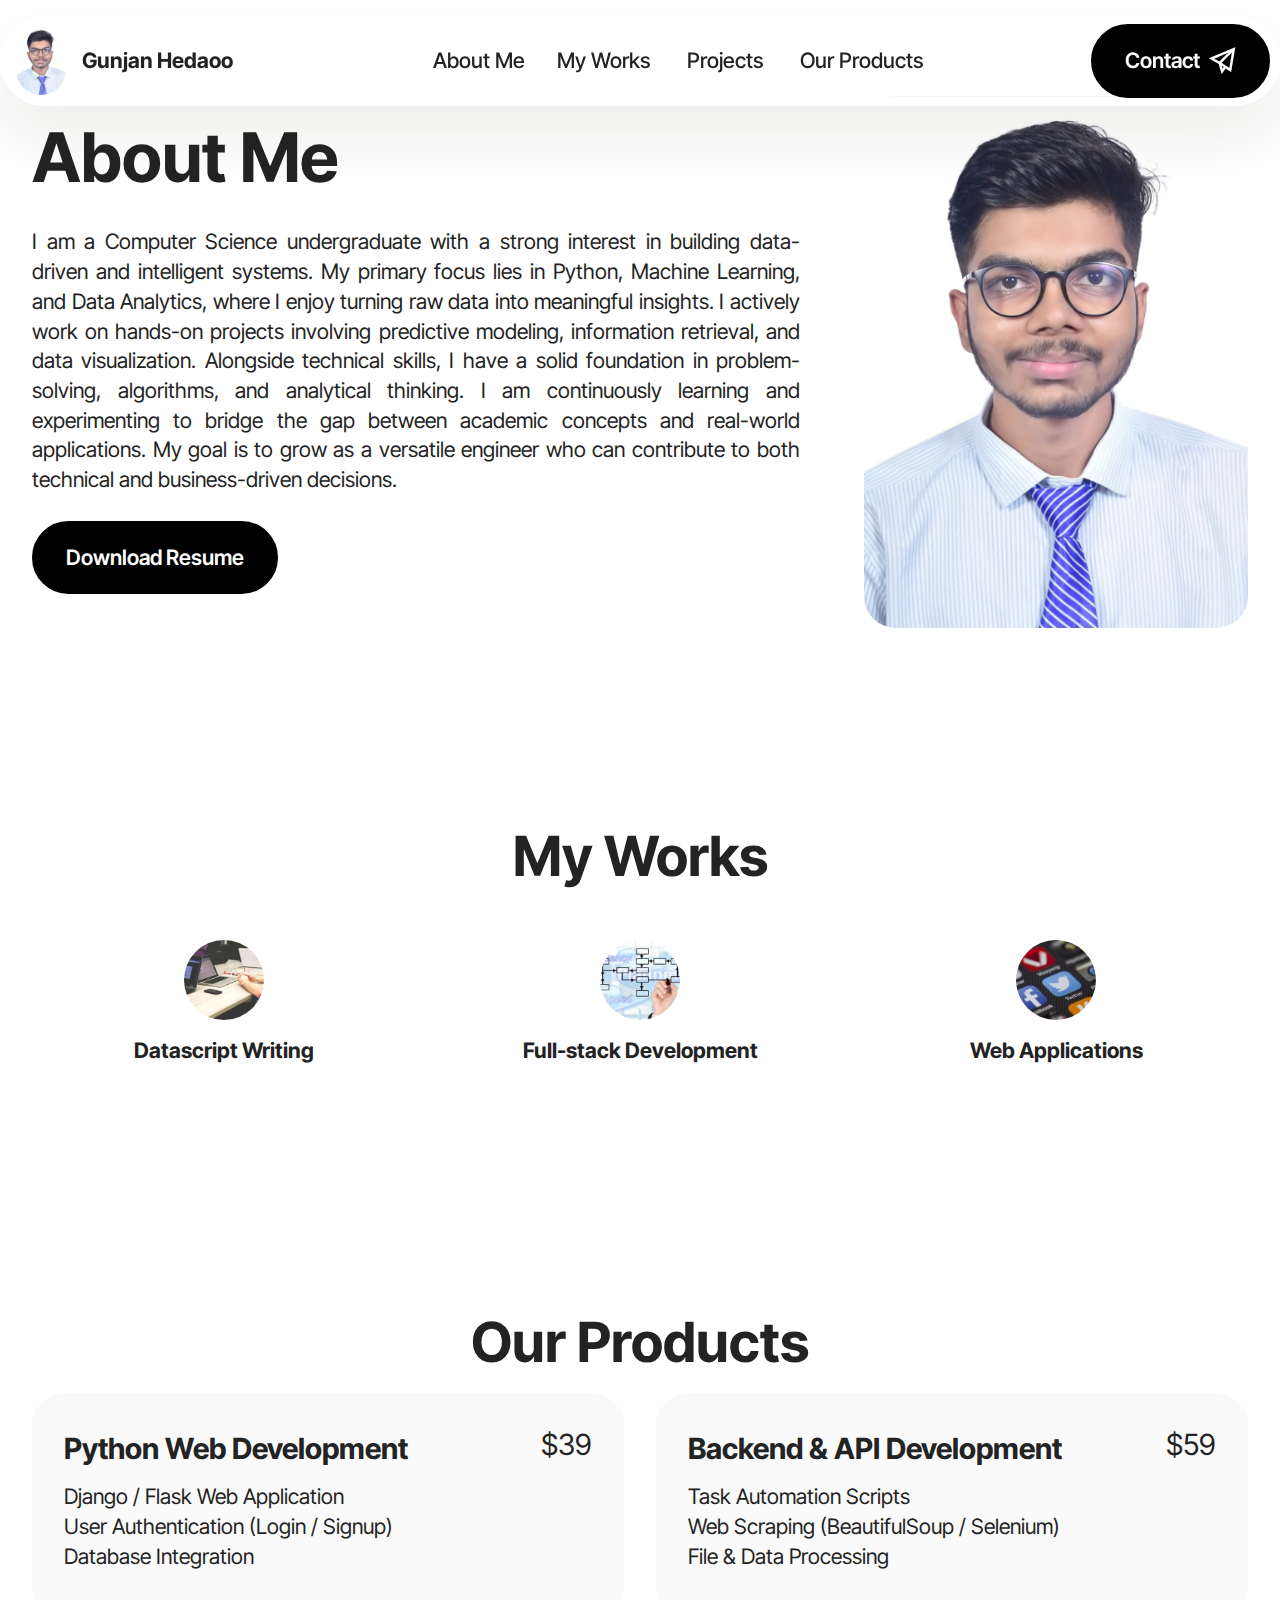
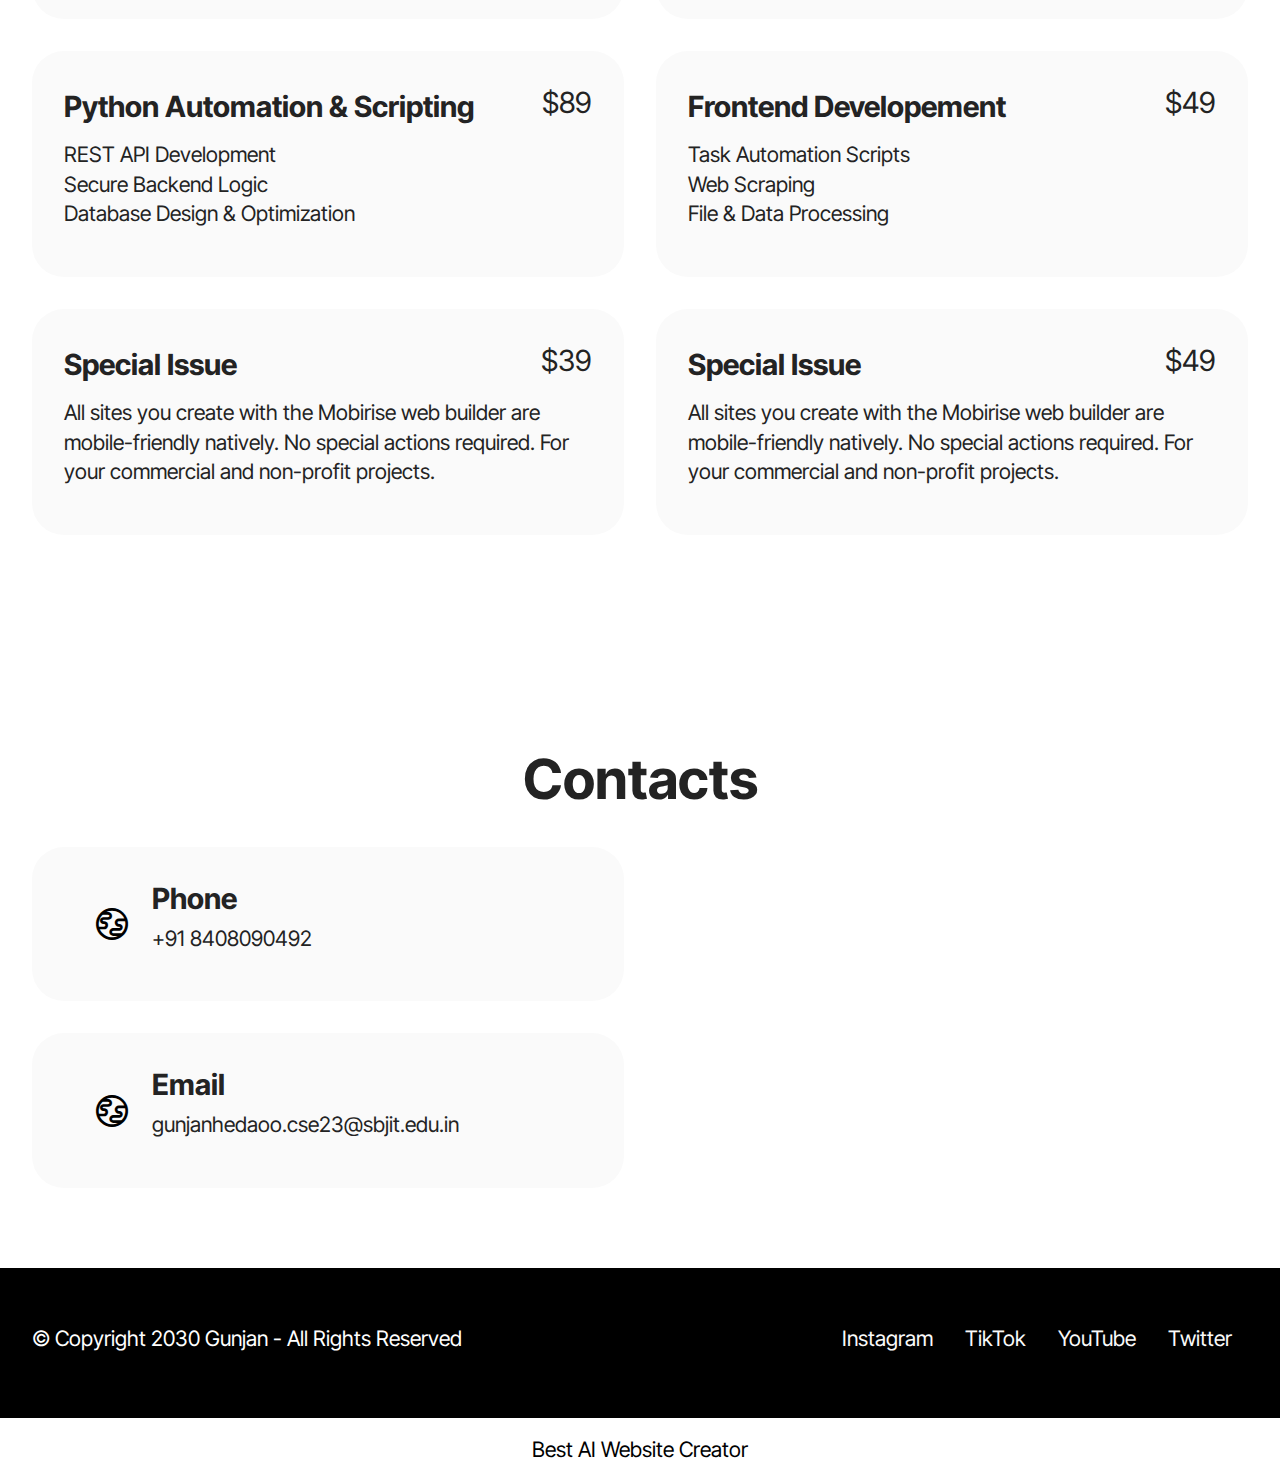
<file: index.html>
<!DOCTYPE html>
<html  >
<head>
  <!-- Site made with Mobirise Website Builder v6.1.12, https://mobirise.com -->
  <meta charset="UTF-8">
  <meta http-equiv="X-UA-Compatible" content="IE=edge">
  <meta name="generator" content="Mobirise v6.1.12, mobirise.com">
  <meta name="viewport" content="width=device-width, initial-scale=1, minimum-scale=1">
  <link rel="shortcut icon" href="assets/images/whatsapp20image202026-01-1820at209.34.2020pm-107x148.jpg" type="image/x-icon">
  <meta name="description" content="">
  
  
  <title>Home</title>
  <link rel="stylesheet" href="assets/web/assets/mobirise-icons2/mobirise2.css">
  <link rel="stylesheet" href="assets/bootstrap/css/bootstrap.min.css">
  <link rel="stylesheet" href="assets/dropdown/css/style.css">
  <link rel="stylesheet" href="assets/theme/css/style.css">
  <link rel="preload" href="https://fonts.googleapis.com/css?family=Inter+Tight:100,200,300,400,500,600,700,800,900,100i,200i,300i,400i,500i,600i,700i,800i,900i&display=swap" as="style" onload="this.onload=null;this.rel='stylesheet'">
  <noscript><link rel="stylesheet" href="https://fonts.googleapis.com/css?family=Inter+Tight:100,200,300,400,500,600,700,800,900,100i,200i,300i,400i,500i,600i,700i,800i,900i&display=swap"></noscript>
  <link rel="preload" as="style" href="assets/mobirise/css/mbr-additional.css?v=08Zk5m"><link rel="stylesheet" href="assets/mobirise/css/mbr-additional.css?v=08Zk5m" type="text/css">

  
  
  
</head>
<body>
  
  <section data-bs-version="5.1" class="menu menu5 cid-v808SJGL1i" once="menu" id="menu05-0">
	

	<nav class="navbar navbar-dropdown navbar-fixed-top navbar-expand-lg">
		<div class="container">
			<div class="navbar-brand">
				<span class="navbar-logo">
					<a href="index.html#header13-1">
						<img src="assets/images/whatsapp20image202026-01-1820at209.34.2020pm-107x148.jpg" alt="Mobirise Website Builder" style="height: 4.3rem;">
					</a>
				</span>
				<span class="navbar-caption-wrap"><a class="navbar-caption text-black display-4" href="https://mobiri.se">Gunjan Hedaoo</a></span>
			</div>
			<button class="navbar-toggler" type="button" data-toggle="collapse" data-bs-toggle="collapse" data-target="#navbarSupportedContent" data-bs-target="#navbarSupportedContent" aria-controls="navbarNavAltMarkup" aria-expanded="false" aria-label="Toggle navigation">
				<div class="hamburger">
					<span></span>
					<span></span>
					<span></span>
					<span></span>
				</div>
			</button>
			<div class="collapse navbar-collapse" id="navbarSupportedContent">
				<ul class="navbar-nav nav-dropdown" data-app-modern-menu="true"><li class="nav-item">
						<a class="nav-link link text-black text-primary display-4" href="index.html#header13-1">About Me</a>
					</li>
					<li class="nav-item">
						<a class="nav-link link text-black text-primary display-4" href="index.html#features016-3" aria-expanded="false">My Works&nbsp;</a>
					</li><li class="nav-item"><a class="nav-link link text-black text-primary display-4" href="index.html#features017-4">Projects&nbsp;</a></li><li class="nav-item"><a class="nav-link link text-black display-4" href="https://mobiri.se">Our Products</a></li></ul>
				<div class="navbar-buttons mbr-section-btn"><a class="btn btn-primary display-4" href="index.html#contacts02-7"><span class="mobi-mbri mobi-mbri-paper-plane mbr-iconfont mbr-iconfont-btn"></span>Contact</a></div>
			</div>
		</div>
	</nav>
</section>

<section data-bs-version="5.1" class="features19 cid-v8CRLs8IRY" id="features19-f">

    

    
    
    <div class="container">
        <div class="row justify-content-center">
            <div class="card col-12 col-lg">
                <div class="card-wrapper">
                    <h6 class="card-title mbr-fonts-style mb-4 display-1"><strong>About Me</strong></h6>
                    <p class="mbr-text mbr-fonts-style display-7">I am a Computer Science undergraduate with a strong interest in building data-driven and intelligent systems. My primary focus lies in Python, Machine Learning, and Data Analytics, where I enjoy turning raw data into meaningful insights. I actively work on hands-on projects involving predictive modeling, information retrieval, and data visualization. Alongside technical skills, I have a solid foundation in problem-solving, algorithms, and analytical thinking. I am continuously learning and experimenting to bridge the gap between academic concepts and real-world applications. My goal is to grow as a versatile engineer who can contribute to both technical and business-driven decisions.</p>
                    <div class="mbr-section-btn"><a class="btn btn-primary display-4" href="https://mobiri.se">Download Resume</a></div>
                </div>
            </div>
            <div class="col-12 col-lg-4">
                <div class="image-wrapper">
                    <img src="assets/images/whatsapp20image202026-01-1820at209.34.2020pm-924x1280.jpg" alt="Mobirise Website Builder">
                </div>
            </div>
        </div>
    </div>
</section>

<section data-bs-version="5.1" class="features16 cid-v80RM6FYPB" id="features016-3">  
  
  
  
  <div class="container">
    <div class="row justify-content-center mb-5">
      <div class="col-12 content-head">
        <h4 class="mbr-section-title mbr-fonts-style align-center mb-0 display-2"><strong>My Works</strong></h4>
        
      </div>
    </div>
    <div class="row justify-content-center">
      
      
      <div class="item features-without-image col-12 col-lg-4 active">
        <div class="item-wrapper">
          <div class="card-box">
            <div class="img-box">
              <div class="image-wrapper mb-3">
                <img src="assets/images/mbr-2-160x107.jpg" alt="Mobirise Website Builder" data-slide-to="1" data-bs-slide-to="1">
              </div>
            </div>
            <h4 class="card-title mbr-fonts-style mb-0 display-7"><strong>Datascript Writing</strong></h4>
            <h5 class="card-text mbr-fonts-style mt-3 display-7"></h5>
            <div class="link-wrap">
              
            </div>
          </div>
        </div>
      </div><div class="item features-without-image col-12 col-lg-4">
        <div class="item-wrapper">
          <div class="card-box">
            <div class="img-box">
              <div class="image-wrapper mb-3">
                <img src="assets/images/mbr-160x113.jpg" alt="Mobirise Website Builder" data-slide-to="2" data-bs-slide-to="2">
              </div>
            </div>
            <h4 class="card-title mbr-fonts-style mb-0 display-7"><strong>Full-stack Development</strong></h4>
            <h5 class="card-text mbr-fonts-style mt-3 display-7"></h5>
            <div class="link-wrap">
              
            </div>
          </div>
        </div>
      </div><div class="item features-without-image col-12 col-lg-4">
        <div class="item-wrapper">
          <div class="card-box">
            <div class="img-box">
              <div class="image-wrapper mb-3">
                <img src="assets/images/mbr-1-160x107.jpg" alt="Mobirise Website Builder" data-slide-to="1" data-bs-slide-to="1">
              </div>
            </div>
            <h4 class="card-title mbr-fonts-style mb-0 display-7"><strong>Web Applications</strong></h4>
            <h5 class="card-text mbr-fonts-style mt-3 display-7"></h5>
            <div class="link-wrap">
              
            </div>
          </div>
        </div>
      </div>
    </div>
  </div>
</section>

<section data-bs-version="5.1" class="features8 cid-v8D1MLeWZm" id="features8-i">
    <!---->
    

    
    
    <div class="container">
        <div class="row">
            <div class="title col-12">
                <h5 class="mbr-section-title mbr-fonts-style mb-3 display-2">
                    <strong>Our Products</strong>
                </h5>
                
            </div>
            <div class="card col-12 col-md-6">
                <div class="card-wrapper">
                    <div class="top-line">
                        <h6 class="card-title mbr-fonts-style display-5"><strong>Python Web Development</strong></h6>
                        <p class="mbr-cost mbr-fonts-style display-5">$39</p>
                    </div>
                    <div class="bottom-line">
                        <p class="mbr-text mbr-fonts-style display-7">Django / Flask Web Application
<br>User Authentication (Login / Signup)
<br>Database Integration&nbsp;</p>
                    </div>
                </div>
            </div>
            <div class="card col-12 col-md-6">
                <div class="card-wrapper">
                    <div class="top-line">
                        <h6 class="card-title mbr-fonts-style display-5"><strong>Backend &amp; API Development</strong></h6>
                        <p class="mbr-cost mbr-fonts-style display-5">$59</p>
                    </div>
                    <div class="bottom-line">
                        <p class="mbr-text mbr-fonts-style display-7">Task Automation Scripts
<br>Web Scraping (BeautifulSoup / Selenium)
<br>File &amp; Data Processing</p>
                    </div>
                </div>
            </div>
            <div class="card col-12 col-md-6">
                <div class="card-wrapper">
                    <div class="top-line">
                        <h6 class="card-title mbr-fonts-style display-5"><strong>Python Automation &amp; Scripting</strong></h6>
                        <p class="mbr-cost mbr-fonts-style display-5">$89</p>
                    </div>
                    <div class="bottom-line">
                        <p class="mbr-text mbr-fonts-style display-7">REST API Development
<br>Secure Backend Logic
<br>Database Design &amp; Optimization&nbsp;<br></p>
                    </div>
                </div>
            </div>
            <div class="card col-12 col-md-6">
                <div class="card-wrapper">
                    <div class="top-line">
                        <h6 class="card-title mbr-fonts-style display-5"><strong>Frontend Developement</strong></h6>
                        <p class="mbr-cost mbr-fonts-style display-5">$49</p>
                    </div>
                    <div class="bottom-line">
                        <p class="mbr-text mbr-fonts-style display-7">Task Automation Scripts
<br>Web Scraping<br>File &amp; Data Processing</p>
                    </div>
                </div>
            </div>
            <div class="card col-12 col-md-6">
                <div class="card-wrapper">
                    <div class="top-line">
                        <h6 class="card-title mbr-fonts-style display-5">
                            <strong>Special Issue</strong>
                        </h6>
                        <p class="mbr-cost mbr-fonts-style display-5">$39</p>
                    </div>
                    <div class="bottom-line">
                        <p class="mbr-text mbr-fonts-style display-7">
                            All sites you create with the Mobirise web builder are mobile-friendly natively. No special
                            actions required. For your commercial and non-profit projects.
                        </p>
                    </div>
                </div>
            </div>
            <div class="card col-12 col-md-6">
                <div class="card-wrapper">
                    <div class="top-line">
                        <h6 class="card-title mbr-fonts-style display-5">
                            <strong>Special Issue</strong>
                        </h6>
                        <p class="mbr-cost mbr-fonts-style display-5">$49</p>
                    </div>
                    <div class="bottom-line">
                        <p class="mbr-text mbr-fonts-style display-7">
                            All sites you create with the Mobirise web builder are mobile-friendly natively. No special
                            actions required. For your commercial and non-profit projects.
                        </p>
                    </div>
                </div>
            </div>
            
            
            
            
            
            
        </div>
    </div>
</section>

<section data-bs-version="5.1" class="contacts3 map1 cid-v8CQrurosw" id="contacts3-e">

    

    
    
    <div class="container">
        <div class="mbr-section-head">
            <h3 class="mbr-section-title mbr-fonts-style align-center mb-0 display-2">
                <strong>Contacts</strong>
            </h3>
            <h4 class="mbr-section-subtitle mbr-fonts-style align-center mb-0 mt-2 display-5"></h4>
        </div>
        <div class="row justify-content-center mt-4">
            <div class="card col-12 col-md-6">
                <div class="card-wrapper">
                    <div class="image-wrapper">
                        <span class="mbr-iconfont mobi-mbri-globe mobi-mbri"></span>
                    </div>
                    <div class="text-wrapper">
                        <h6 class="card-title mbr-fonts-style mb-1 display-5">
                            <strong>Phone</strong>
                        </h6>
                        <p class="mbr-text mbr-fonts-style display-7">+91 8408090492</p>
                    </div>
                </div>
                <div class="card-wrapper">
                    <div class="image-wrapper">
                        <span class="mbr-iconfont mobi-mbri-globe mobi-mbri"></span>
                    </div>
                    <div class="text-wrapper">
                        <h6 class="card-title mbr-fonts-style mb-1 display-5">
                            <strong>Email</strong>
                        </h6>
                        <p class="mbr-text mbr-fonts-style display-7">gunjanhedaoo.cse23@sbjit.edu.in</p>
                    </div>
                </div>
            </div>
            <div class="map-wrapper col-12 col-md-6">
                <div class="google-map"><iframe frameborder="0" style="border:0" src="https://www.google.com/maps/embed?pb=!1m14!1m8!1m3!1d6045.3003145248895!2d-73.9884657!3d40.7477229!3m2!1i1024!2i768!4f13.1!3m3!1m2!1s0x89c259a9ac1f1b85%3A0x7e33d1c0e7af3be4!2zMzUwIDV0aCBBdmUsIE5ldyBZb3JrLCBOWSAxMDExOCwg0KHQqNCQ!5e0!3m2!1sru!2sru!4v1689597362021!5m2!1sen!2sen" allowfullscreen=""></iframe></div>
            </div>
        </div>
    </div>
</section>

<section data-bs-version="5.1" class="footer2 cid-v8CFyncW11" once="footers" id="footer02-b">
    

    
    

    <div class="container">
        <div class="row">
            <div class="col-12 col-lg-6 center mt-2 mb-3">
                <p class="mbr-fonts-style copyright mb-0 display-7">
                    © Copyright 2030 Gunjan - All Rights Reserved
                </p>
            </div>
            <div class="col-12 col-lg-6 center">
                <div class="row-links mt-2 mb-3">
                    <ul class="row-links-soc">
                        
                        
                        
                        
                    <li class="row-links-soc-item mbr-fonts-style display-7">
                            <a href="#https://www.instagram.com/unknownstranger998?igsh=dnc4N29oaXp5dmtj" class="text-white">Instagram</a>
                        </li><li class="row-links-soc-item mbr-fonts-style display-7">
                            <a href="#" class="text-white">TikTok</a>
                        </li><li class="row-links-soc-item mbr-fonts-style display-7">
                            <a href="#" class="text-white">YouTube</a>
                        </li><li class="row-links-soc-item mbr-fonts-style display-7">
                            <a href="#" class="text-white">Twitter</a>
                        </li></ul>
                </div>
            </div>
        </div>
    </div>
</section><section class="display-7" style="padding: 0;align-items: center;justify-content: center;flex-wrap: wrap;    align-content: center;display: flex;position: relative;height: 4rem;"><a href="https://mobiri.se/4437872" style="flex: 1 1;height: 4rem;position: absolute;width: 100%;z-index: 1;"><img alt="" style="height: 4rem;" src="[data-uri]"></a><p style="margin: 0;text-align: center;" class="display-7">&#8204;</p><a style="z-index:1" href="https://mobirise.com/builder/ai-website-creator.html">Best AI Website Creator</a></section><script src="assets/bootstrap/js/bootstrap.bundle.min.js"></script>  <script src="assets/smoothscroll/smooth-scroll.js"></script>  <script src="assets/ytplayer/index.js"></script>  <script src="assets/dropdown/js/navbar-dropdown.js"></script>  <script src="assets/theme/js/script.js"></script>  
  
  
</body>
</html>
</file>
<file: assets/web/assets/mobirise-icons2/mobirise2.css>
@font-face {
  font-family: 'Moririse2';
  font-display: swap;
  src:  url('mobirise2.eot?f2bix4');
  src:  url('mobirise2.eot?f2bix4#iefix') format('embedded-opentype'),
    url('mobirise2.woff2?f2bix4') format('woff2'),
    url('mobirise2.woff?f2bix4') format('woff'),
    url('mobirise2.ttf?f2bix4') format('truetype'),
    url('mobirise2.svg?f2bix4#mobirise2') format('svg');
  font-weight: normal;
  font-style: normal;
}

[class^="mobi-"], [class*=" mobi-"] {
  /* use !important to prevent issues with browser extensions that change fonts */
  font-family: 'Moririse2' !important;
  speak: none;
  font-style: normal;
  font-weight: normal;
  font-variant: normal;
  text-transform: none;
  line-height: 1;

  /* Better Font Rendering =========== */
  -webkit-font-smoothing: antialiased;
  -moz-osx-font-smoothing: grayscale;
}

.mobi-mbri-add-submenu:before {
  content: "\e900";
}
.mobi-mbri-alert:before {
  content: "\e901";
}
.mobi-mbri-align-center:before {
  content: "\e902";
}
.mobi-mbri-align-justify:before {
  content: "\e903";
}
.mobi-mbri-align-left:before {
  content: "\e904";
}
.mobi-mbri-align-right:before {
  content: "\e905";
}
.mobi-mbri-android:before {
  content: "\e906";
}
.mobi-mbri-apple:before {
  content: "\e907";
}
.mobi-mbri-arrow-down:before {
  content: "\e908";
}
.mobi-mbri-arrow-next:before {
  content: "\e909";
}
.mobi-mbri-arrow-prev:before {
  content: "\e90a";
}
.mobi-mbri-arrow-up:before {
  content: "\e90b";
}
.mobi-mbri-bold:before {
  content: "\e90c";
}
.mobi-mbri-bookmark:before {
  content: "\e90d";
}
.mobi-mbri-bootstrap:before {
  content: "\e90e";
}
.mobi-mbri-briefcase:before {
  content: "\e90f";
}
.mobi-mbri-browse:before {
  content: "\e910";
}
.mobi-mbri-bulleted-list:before {
  content: "\e911";
}
.mobi-mbri-calendar:before {
  content: "\e912";
}
.mobi-mbri-camera:before {
  content: "\e913";
}
.mobi-mbri-cart-add:before {
  content: "\e914";
}
.mobi-mbri-cart-full:before {
  content: "\e915";
}
.mobi-mbri-cash:before {
  content: "\e916";
}
.mobi-mbri-change-style:before {
  content: "\e917";
}
.mobi-mbri-chat:before {
  content: "\e918";
}
.mobi-mbri-clock:before {
  content: "\e919";
}
.mobi-mbri-close:before {
  content: "\e91a";
}
.mobi-mbri-cloud:before {
  content: "\e91b";
}
.mobi-mbri-code:before {
  content: "\e91c";
}
.mobi-mbri-contact-form:before {
  content: "\e91d";
}
.mobi-mbri-credit-card:before {
  content: "\e91e";
}
.mobi-mbri-cursor-click:before {
  content: "\e91f";
}
.mobi-mbri-cust-feedback:before {
  content: "\e920";
}
.mobi-mbri-database:before {
  content: "\e921";
}
.mobi-mbri-delivery:before {
  content: "\e922";
}
.mobi-mbri-desktop:before {
  content: "\e923";
}
.mobi-mbri-devices:before {
  content: "\e924";
}
.mobi-mbri-down:before {
  content: "\e925";
}
.mobi-mbri-download-2:before {
  content: "\e926";
}
.mobi-mbri-download:before {
  content: "\e927";
}
.mobi-mbri-drag-n-drop-2:before {
  content: "\e928";
}
.mobi-mbri-drag-n-drop:before {
  content: "\e929";
}
.mobi-mbri-edit-2:before {
  content: "\e92a";
}
.mobi-mbri-edit:before {
  content: "\e92b";
}
.mobi-mbri-error:before {
  content: "\e92c";
}
.mobi-mbri-extension:before {
  content: "\e92d";
}
.mobi-mbri-features:before {
  content: "\e92e";
}
.mobi-mbri-file:before {
  content: "\e92f";
}
.mobi-mbri-flag:before {
  content: "\e930";
}
.mobi-mbri-folder:before {
  content: "\e931";
}
.mobi-mbri-gift:before {
  content: "\e932";
}
.mobi-mbri-github:before {
  content: "\e933";
}
.mobi-mbri-globe-2:before {
  content: "\e934";
}
.mobi-mbri-globe:before {
  content: "\e935";
}
.mobi-mbri-growing-chart:before {
  content: "\e936";
}
.mobi-mbri-hearth:before {
  content: "\e937";
}
.mobi-mbri-help:before {
  content: "\e938";
}
.mobi-mbri-home:before {
  content: "\e939";
}
.mobi-mbri-hot-cup:before {
  content: "\e93a";
}
.mobi-mbri-idea:before {
  content: "\e93b";
}
.mobi-mbri-image-gallery:before {
  content: "\e93c";
}
.mobi-mbri-image-slider:before {
  content: "\e93d";
}
.mobi-mbri-info:before {
  content: "\e93e";
}
.mobi-mbri-italic:before {
  content: "\e93f";
}
.mobi-mbri-key:before {
  content: "\e940";
}
.mobi-mbri-laptop:before {
  content: "\e941";
}
.mobi-mbri-layers:before {
  content: "\e942";
}
.mobi-mbri-left-right:before {
  content: "\e943";
}
.mobi-mbri-left:before {
  content: "\e944";
}
.mobi-mbri-letter:before {
  content: "\e945";
}
.mobi-mbri-like:before {
  content: "\e946";
}
.mobi-mbri-link:before {
  content: "\e947";
}
.mobi-mbri-lock:before {
  content: "\e948";
}
.mobi-mbri-login:before {
  content: "\e949";
}
.mobi-mbri-logout:before {
  content: "\e94a";
}
.mobi-mbri-magic-stick:before {
  content: "\e94b";
}
.mobi-mbri-map-pin:before {
  content: "\e94c";
}
.mobi-mbri-menu:before {
  content: "\e94d";
}
.mobi-mbri-mobile-2:before {
  content: "\e94e";
}
.mobi-mbri-mobile-horizontal:before {
  content: "\e94f";
}
.mobi-mbri-mobile:before {
  content: "\e950";
}
.mobi-mbri-mobirise:before {
  content: "\e951";
}
.mobi-mbri-more-horizontal:before {
  content: "\e952";
}
.mobi-mbri-more-vertical:before {
  content: "\e953";
}
.mobi-mbri-music:before {
  content: "\e954";
}
.mobi-mbri-new-file:before {
  content: "\e955";
}
.mobi-mbri-numbered-list:before {
  content: "\e956";
}
.mobi-mbri-opened-folder:before {
  content: "\e957";
}
.mobi-mbri-pages:before {
  content: "\e958";
}
.mobi-mbri-paper-plane:before {
  content: "\e959";
}
.mobi-mbri-paperclip:before {
  content: "\e95a";
}
.mobi-mbri-phone:before {
  content: "\e95b";
}
.mobi-mbri-photo:before {
  content: "\e95c";
}
.mobi-mbri-photos:before {
  content: "\e95d";
}
.mobi-mbri-pin:before {
  content: "\e95e";
}
.mobi-mbri-play:before {
  content: "\e95f";
}
.mobi-mbri-plus:before {
  content: "\e960";
}
.mobi-mbri-preview:before {
  content: "\e961";
}
.mobi-mbri-print:before {
  content: "\e962";
}
.mobi-mbri-protect:before {
  content: "\e963";
}
.mobi-mbri-question:before {
  content: "\e964";
}
.mobi-mbri-quote-left:before {
  content: "\e965";
}
.mobi-mbri-quote-right:before {
  content: "\e966";
}
.mobi-mbri-redo:before {
  content: "\e967";
}
.mobi-mbri-refresh:before {
  content: "\e968";
}
.mobi-mbri-responsive-2:before {
  content: "\e969";
}
.mobi-mbri-responsive:before {
  content: "\e96a";
}
.mobi-mbri-right:before {
  content: "\e96b";
}
.mobi-mbri-rocket:before {
  content: "\e96c";
}
.mobi-mbri-sad-face:before {
  content: "\e96d";
}
.mobi-mbri-sale:before {
  content: "\e96e";
}
.mobi-mbri-save:before {
  content: "\e96f";
}
.mobi-mbri-search:before {
  content: "\e970";
}
.mobi-mbri-setting-2:before {
  content: "\e971";
}
.mobi-mbri-setting-3:before {
  content: "\e972";
}
.mobi-mbri-setting:before {
  content: "\e973";
}
.mobi-mbri-share:before {
  content: "\e974";
}
.mobi-mbri-shopping-bag:before {
  content: "\e975";
}
.mobi-mbri-shopping-basket:before {
  content: "\e976";
}
.mobi-mbri-shopping-cart:before {
  content: "\e977";
}
.mobi-mbri-sites:before {
  content: "\e978";
}
.mobi-mbri-smile-face:before {
  content: "\e979";
}
.mobi-mbri-speed:before {
  content: "\e97a";
}
.mobi-mbri-star:before {
  content: "\e97b";
}
.mobi-mbri-success:before {
  content: "\e97c";
}
.mobi-mbri-sun:before {
  content: "\e97d";
}
.mobi-mbri-sun2:before {
  content: "\e97e";
}
.mobi-mbri-tablet-vertical:before {
  content: "\e97f";
}
.mobi-mbri-tablet:before {
  content: "\e980";
}
.mobi-mbri-target:before {
  content: "\e981";
}
.mobi-mbri-timer:before {
  content: "\e982";
}
.mobi-mbri-to-ftp:before {
  content: "\e983";
}
.mobi-mbri-to-local-drive:before {
  content: "\e984";
}
.mobi-mbri-touch-swipe:before {
  content: "\e985";
}
.mobi-mbri-touch:before {
  content: "\e986";
}
.mobi-mbri-trash:before {
  content: "\e987";
}
.mobi-mbri-underline:before {
  content: "\e988";
}
.mobi-mbri-undo:before {
  content: "\e989";
}
.mobi-mbri-unlink:before {
  content: "\e98a";
}
.mobi-mbri-unlock:before {
  content: "\e98b";
}
.mobi-mbri-up-down:before {
  content: "\e98c";
}
.mobi-mbri-up:before {
  content: "\e98d";
}
.mobi-mbri-update:before {
  content: "\e98e";
}
.mobi-mbri-upload-2:before {
  content: "\e98f";
}
.mobi-mbri-upload:before {
  content: "\e990";
}
.mobi-mbri-user-2:before {
  content: "\e991";
}
.mobi-mbri-user:before {
  content: "\e992";
}
.mobi-mbri-users:before {
  content: "\e993";
}
.mobi-mbri-video-play:before {
  content: "\e994";
}
.mobi-mbri-video:before {
  content: "\e995";
}
.mobi-mbri-watch:before {
  content: "\e996";
}
.mobi-mbri-website-theme-2:before {
  content: "\e997";
}
.mobi-mbri-website-theme:before {
  content: "\e998";
}
.mobi-mbri-wifi:before {
  content: "\e999";
}
.mobi-mbri-windows:before {
  content: "\e99a";
}
.mobi-mbri-zoom-in:before {
  content: "\e99b";
}
.mobi-mbri-zoom-out:before {
  content: "\e99c";
}
</file>
<file: assets/dropdown/css/style.css>
.navbar-dropdown {
  left: 0;
  padding: 0;
  position: absolute;
  right: 0;
  top: 0;
  transition: all 0.45s ease;
  z-index: 1030;
  background: #282828; }
  .navbar-dropdown .navbar-logo {
    margin-right: 0.8rem;
    transition: margin 0.3s ease-in-out;
    vertical-align: middle; }
    .navbar-dropdown .navbar-logo img {
      height: 3.125rem;
      transition: all 0.3s ease-in-out; }
    .navbar-dropdown .navbar-logo.mbr-iconfont {
      font-size: 3.125rem;
      line-height: 3.125rem; }
  .navbar-dropdown .navbar-caption {
    font-weight: 700;
    white-space: normal;
    vertical-align: -4px;
    line-height: 3.125rem !important; }
    .navbar-dropdown .navbar-caption, .navbar-dropdown .navbar-caption:hover {
      color: inherit;
      text-decoration: none; }
  .navbar-dropdown .mbr-iconfont + .navbar-caption {
    vertical-align: -1px; }
  .navbar-dropdown.navbar-fixed-top {
    position: fixed; }
  .navbar-dropdown .navbar-brand span {
    vertical-align: -4px; }
  .navbar-dropdown.bg-color.transparent {
    background: none; }
  .navbar-dropdown.navbar-short .navbar-brand {
    padding: 0.625rem 0; }
    .navbar-dropdown.navbar-short .navbar-brand span {
      vertical-align: -1px; }
  .navbar-dropdown.navbar-short .navbar-caption {
    line-height: 2.375rem !important;
    vertical-align: -2px; }
  .navbar-dropdown.navbar-short .navbar-logo {
    margin-right: 0.5rem; }
    .navbar-dropdown.navbar-short .navbar-logo img {
      height: 2.375rem; }
    .navbar-dropdown.navbar-short .navbar-logo.mbr-iconfont {
      font-size: 2.375rem;
      line-height: 2.375rem; }
  .navbar-dropdown.navbar-short .mbr-table-cell {
    height: 3.625rem; }
  .navbar-dropdown .navbar-close {
    left: 0.6875rem;
    position: fixed;
    top: 0.75rem;
    z-index: 1000; }
  .navbar-dropdown .hamburger-icon {
    content: "";
    display: inline-block;
    vertical-align: middle;
    width: 16px;
    -webkit-box-shadow: 0 -6px 0 1px #282828,0 0 0 1px #282828,0 6px 0 1px #282828;
    -moz-box-shadow: 0 -6px 0 1px #282828,0 0 0 1px #282828,0 6px 0 1px #282828;
    box-shadow: 0 -6px 0 1px #282828,0 0 0 1px #282828,0 6px 0 1px #282828; }

.dropdown-menu .dropdown-toggle[data-toggle="dropdown-submenu"]::after {
  border-bottom: 0.35em solid transparent;
  border-left: 0.35em solid;
  border-right: 0;
  border-top: 0.35em solid transparent;
  margin-left: 0.3rem; }

.dropdown-menu .dropdown-item:focus {
  outline: 0; }

.nav-dropdown {
  font-size: 0.75rem;
  font-weight: 500;
  height: auto !important; }
  .nav-dropdown .nav-btn {
    padding-left: 1rem; }
  .nav-dropdown .link {
    margin: .667em 1.667em;
    font-weight: 500;
    padding: 0;
    transition: color .2s ease-in-out; }
    .nav-dropdown .link.dropdown-toggle {
      margin-right: 2.583em; }
      .nav-dropdown .link.dropdown-toggle::after {
        margin-left: .25rem;
        border-top: 0.35em solid;
        border-right: 0.35em solid transparent;
        border-left: 0.35em solid transparent;
        border-bottom: 0; }
      .nav-dropdown .link.dropdown-toggle[aria-expanded="true"] {
        margin: 0;
        padding: 0.667em 3.263em  0.667em 1.667em; }
  .nav-dropdown .link::after,
  .nav-dropdown .dropdown-item::after {
    color: inherit; }
  .nav-dropdown .btn {
    font-size: 0.75rem;
    font-weight: 700;
    letter-spacing: 0;
    margin-bottom: 0;
    padding-left: 1.25rem;
    padding-right: 1.25rem; }
  .nav-dropdown .dropdown-menu {
    border-radius: 0;
    border: 0;
    left: 0;
    margin: 0;
    padding-bottom: 1.25rem;
    padding-top: 1.25rem;
    position: relative; }
  .nav-dropdown .dropdown-submenu {
    margin-left: 0.125rem;
    top: 0; }
  .nav-dropdown .dropdown-item {
    font-weight: 500;
    line-height: 2;
    padding: 0.3846em 4.615em 0.3846em 1.5385em;
    position: relative;
    transition: color .2s ease-in-out, background-color .2s ease-in-out; }
    .nav-dropdown .dropdown-item::after {
      margin-top: -0.3077em;
      position: absolute;
      right: 1.1538em;
      top: 50%; }
    .nav-dropdown .dropdown-item:focus, .nav-dropdown .dropdown-item:hover {
      background: none; }

@media (max-width: 767px) {
  .nav-dropdown.navbar-toggleable-sm {
    bottom: 0;
    display: none;
    left: 0;
    overflow-x: hidden;
    position: fixed;
    top: 0;
    transform: translateX(-100%);
    -ms-transform: translateX(-100%);
    -webkit-transform: translateX(-100%);
    width: 18.75rem;
    z-index: 999; } }
.nav-dropdown.navbar-toggleable-xl {
  bottom: 0;
  display: none;
  left: 0;
  overflow-x: hidden;
  position: fixed;
  top: 0;
  transform: translateX(-100%);
  -ms-transform: translateX(-100%);
  -webkit-transform: translateX(-100%);
  width: 18.75rem;
  z-index: 999; }

.nav-dropdown-sm {
  display: block !important;
  overflow-x: hidden;
  overflow: auto;
  padding-top: 3.875rem; }
  .nav-dropdown-sm::after {
    content: "";
    display: block;
    height: 3rem;
    width: 100%; }
  .nav-dropdown-sm.collapse.in ~ .navbar-close {
    display: block !important; }
  .nav-dropdown-sm.collapsing, .nav-dropdown-sm.collapse.in {
    transform: translateX(0);
    -ms-transform: translateX(0);
    -webkit-transform: translateX(0);
    transition: all 0.25s ease-out;
    -webkit-transition: all 0.25s ease-out;
    background: #282828; }
  .nav-dropdown-sm.collapsing[aria-expanded="false"] {
    transform: translateX(-100%);
    -ms-transform: translateX(-100%);
    -webkit-transform: translateX(-100%); }
  .nav-dropdown-sm .nav-item {
    display: block;
    margin-left: 0 !important;
    padding-left: 0; }
  .nav-dropdown-sm .link,
  .nav-dropdown-sm .dropdown-item {
    border-top: 1px dotted rgba(255, 255, 255, 0.1);
    font-size: 0.8125rem;
    line-height: 1.6;
    margin: 0 !important;
    padding: 0.875rem 2.4rem 0.875rem 1.5625rem !important;
    position: relative;
    white-space: normal; }
    .nav-dropdown-sm .link:focus, .nav-dropdown-sm .link:hover,
    .nav-dropdown-sm .dropdown-item:focus,
    .nav-dropdown-sm .dropdown-item:hover {
      background: rgba(0, 0, 0, 0.2) !important;
      color: #c0a375; }
  .nav-dropdown-sm .nav-btn {
    position: relative;
    padding: 1.5625rem 1.5625rem 0 1.5625rem; }
    .nav-dropdown-sm .nav-btn::before {
      border-top: 1px dotted rgba(255, 255, 255, 0.1);
      content: "";
      left: 0;
      position: absolute;
      top: 0;
      width: 100%; }
    .nav-dropdown-sm .nav-btn + .nav-btn {
      padding-top: 0.625rem; }
      .nav-dropdown-sm .nav-btn + .nav-btn::before {
        display: none; }
  .nav-dropdown-sm .btn {
    padding: 0.625rem 0; }
  .nav-dropdown-sm .dropdown-toggle[data-toggle="dropdown-submenu"]::after {
    margin-left: .25rem;
    border-top: 0.35em solid;
    border-right: 0.35em solid transparent;
    border-left: 0.35em solid transparent;
    border-bottom: 0; }
  .nav-dropdown-sm .dropdown-toggle[data-toggle="dropdown-submenu"][aria-expanded="true"]::after {
    border-top: 0;
    border-right: 0.35em solid transparent;
    border-left: 0.35em solid transparent;
    border-bottom: 0.35em solid; }
  .nav-dropdown-sm .dropdown-menu {
    margin: 0;
    padding: 0;
    position: relative;
    top: 0;
    left: 0;
    width: 100%;
    border: 0;
    float: none;
    border-radius: 0;
    background: none; }
  .nav-dropdown-sm .dropdown-submenu {
    left: 100%;
    margin-left: 0.125rem;
    margin-top: -1.25rem;
    top: 0; }

.navbar-toggleable-sm .nav-dropdown .dropdown-menu {
  position: absolute; }

.navbar-toggleable-sm .nav-dropdown .dropdown-submenu {
  left: 100%;
  margin-left: 0.125rem;
  margin-top: -1.25rem;
  top: 0; }

.navbar-toggleable-sm.opened .nav-dropdown .dropdown-menu {
  position: relative; }

.navbar-toggleable-sm.opened .nav-dropdown .dropdown-submenu {
  left: 0;
  margin-left: 00rem;
  margin-top: 0rem;
  top: 0; }

.is-builder .nav-dropdown.collapsing {
  transition: none !important; }
</file>
<file: assets/theme/css/style.css>
@charset "UTF-8";
section {
  background-color: #ffffff;
}

body {
  font-style: normal;
  line-height: 1.5;
  font-weight: 400;
  color: #232323;
  position: relative;
}

button {
  background-color: transparent;
  border-color: transparent;
}

.embla__button,
.carousel-control {
  background-color: #edefea !important;
  opacity: 0.8 !important;
  color: #464845 !important;
  border-color: #edefea !important;
}

.carousel .close,
.modalWindow .close {
  background-color: #edefea !important;
  color: #464845 !important;
  border-color: #edefea !important;
  opacity: 0.8 !important;
}

.carousel .close:hover,
.modalWindow .close:hover {
  opacity: 1 !important;
}

.carousel-indicators li {
  background-color: #edefea !important;
  border: 2px solid #464845 !important;
}

.carousel-indicators li:hover,
.carousel-indicators li:active {
  opacity: 0.8 !important;
}

.embla__button:hover,
.carousel-control:hover {
  background-color: #edefea !important;
  opacity: 1 !important;
}

.modalWindow-video-container {
  height: 80%;
}

section,
.container,
.container-fluid {
  position: relative;
  word-wrap: break-word;
}

a.mbr-iconfont:hover {
  text-decoration: none;
}

.article .lead p,
.article .lead ul,
.article .lead ol,
.article .lead pre,
.article .lead blockquote {
  margin-bottom: 0;
}

a {
  font-style: normal;
  font-weight: 400;
  cursor: pointer;
}
a, a:hover {
  text-decoration: none;
}

.mbr-section-title {
  font-style: normal;
  line-height: 1.3;
}

.mbr-section-subtitle {
  line-height: 1.3;
}

.mbr-text {
  font-style: normal;
  line-height: 1.7;
}

h1,
h2,
h3,
h4,
h5,
h6,
.display-1,
.display-2,
.display-4,
.display-5,
.display-7,
span,
p,
a {
  line-height: 1;
  word-break: break-word;
  word-wrap: break-word;
  font-weight: 400;
}

b,
strong {
  font-weight: bold;
}

input:-webkit-autofill, input:-webkit-autofill:hover, input:-webkit-autofill:focus, input:-webkit-autofill:active {
  transition-delay: 9999s;
  -webkit-transition-property: background-color, color;
  transition-property: background-color, color;
}

textarea[type=hidden] {
  display: none;
}

section {
  background-position: 50% 50%;
  background-repeat: no-repeat;
  background-size: cover;
}
section .mbr-background-video,
section .mbr-background-video-preview {
  position: absolute;
  bottom: 0;
  left: 0;
  right: 0;
  top: 0;
}

.hidden {
  visibility: hidden;
}

.mbr-z-index20 {
  z-index: 20;
}

/*! Base colors */
.mbr-white {
  color: #ffffff;
}

.mbr-black {
  color: #111111;
}

.mbr-bg-white {
  background-color: #ffffff;
}

.mbr-bg-black {
  background-color: #000000;
}

/*! Text-aligns */
.align-left {
  text-align: left;
}

.align-center {
  text-align: center;
}

.align-right {
  text-align: right;
}

/*! Font-weight  */
.mbr-light {
  font-weight: 300;
}

.mbr-regular {
  font-weight: 400;
}

.mbr-semibold {
  font-weight: 500;
}

.mbr-bold {
  font-weight: 700;
}

/*! Media  */
.media-content {
  flex-basis: 100%;
}

.media-container-row {
  display: flex;
  flex-direction: row;
  flex-wrap: wrap;
  justify-content: center;
  align-content: center;
  align-items: start;
}
.media-container-row .media-size-item {
  width: 400px;
}

.media-container-column {
  display: flex;
  flex-direction: column;
  flex-wrap: wrap;
  justify-content: center;
  align-content: center;
  align-items: stretch;
}
.media-container-column > * {
  width: 100%;
}

@media (min-width: 992px) {
  .media-container-row {
    flex-wrap: nowrap;
  }
}
figure {
  margin-bottom: 0;
  overflow: hidden;
}

figure[mbr-media-size] {
  transition: width 0.1s;
}

img,
iframe {
  display: block;
  width: 100%;
}

.card {
  background-color: transparent;
  border: none;
}

.card-box {
  width: 100%;
}

.card-img {
  text-align: center;
  flex-shrink: 0;
  -webkit-flex-shrink: 0;
}

.media {
  max-width: 100%;
  margin: 0 auto;
}

.mbr-figure {
  align-self: center;
}

.media-container > div {
  max-width: 100%;
}

.mbr-figure img,
.card-img img {
  width: 100%;
}

@media (max-width: 991px) {
  .media-size-item {
    width: auto !important;
  }
  .media {
    width: auto;
  }
  .mbr-figure {
    width: 100% !important;
  }
}
/*! Buttons */
.mbr-section-btn {
  margin-left: -0.6rem;
  margin-right: -0.6rem;
  font-size: 0;
}

.btn {
  font-weight: 600;
  border-width: 1px;
  font-style: normal;
  margin: 0.6rem 0.6rem;
  white-space: normal;
  transition: all 0.2s ease-in-out;
  display: inline-flex;
  align-items: center;
  justify-content: center;
  word-break: break-word;
}

.btn-sm {
  font-weight: 600;
  letter-spacing: 0px;
  transition: all 0.3s ease-in-out;
}

.btn-md {
  font-weight: 600;
  letter-spacing: 0px;
  transition: all 0.3s ease-in-out;
}

.btn-lg {
  font-weight: 600;
  letter-spacing: 0px;
  transition: all 0.3s ease-in-out;
}

.btn-form {
  margin: 0;
}
.btn-form:hover {
  cursor: pointer;
}

nav .mbr-section-btn {
  margin-left: 0rem;
  margin-right: 0rem;
}

/*! Btn icon margin */
.btn .mbr-iconfont,
.btn.btn-sm .mbr-iconfont {
  order: 1;
  cursor: pointer;
  margin-left: 0.5rem;
  vertical-align: sub;
}

.btn.btn-md .mbr-iconfont,
.btn.btn-md .mbr-iconfont {
  margin-left: 0.8rem;
}

.mbr-regular {
  font-weight: 400;
}

.mbr-semibold {
  font-weight: 500;
}

.mbr-bold {
  font-weight: 700;
}

[type=submit] {
  -webkit-appearance: none;
}

/*! Full-screen */
.mbr-fullscreen .mbr-overlay {
  min-height: 100vh;
}

.mbr-fullscreen {
  display: flex;
  display: -moz-flex;
  display: -ms-flex;
  display: -o-flex;
  align-items: center;
  min-height: 100vh;
  padding-top: 3rem;
  padding-bottom: 3rem;
}

/*! Map */
.map {
  height: 25rem;
  position: relative;
}
.map iframe {
  width: 100%;
  height: 100%;
}

/*! Scroll to top arrow */
.mbr-arrow-up {
  bottom: 25px;
  right: 90px;
  position: fixed;
  text-align: right;
  z-index: 5000;
  color: #ffffff;
  font-size: 22px;
}

.mbr-arrow-up a {
  background: rgba(0, 0, 0, 0.2);
  border-radius: 50%;
  color: #fff;
  display: inline-block;
  height: 60px;
  width: 60px;
  border: 2px solid #fff;
  outline-style: none !important;
  position: relative;
  text-decoration: none;
  transition: all 0.3s ease-in-out;
  cursor: pointer;
  text-align: center;
}
.mbr-arrow-up a:hover {
  background-color: rgba(0, 0, 0, 0.4);
}
.mbr-arrow-up a i {
  line-height: 60px;
}

.mbr-arrow-up-icon {
  display: block;
  color: #fff;
}

.mbr-arrow-up-icon::before {
  content: "›";
  display: inline-block;
  font-family: serif;
  font-size: 22px;
  line-height: 1;
  font-style: normal;
  position: relative;
  top: 6px;
  left: -4px;
  transform: rotate(-90deg);
}

/*! Arrow Down */
.mbr-arrow {
  position: absolute;
  bottom: 45px;
  left: 50%;
  width: 60px;
  height: 60px;
  cursor: pointer;
  background-color: rgba(80, 80, 80, 0.5);
  border-radius: 50%;
  transform: translateX(-50%);
}
@media (max-width: 767px) {
  .mbr-arrow {
    display: none;
  }
}
.mbr-arrow > a {
  display: inline-block;
  text-decoration: none;
  outline-style: none;
  animation: arrowdown 1.7s ease-in-out infinite;
  color: #ffffff;
}
.mbr-arrow > a > i {
  position: absolute;
  top: -2px;
  left: 15px;
  font-size: 2rem;
}

#scrollToTop a i::before {
  content: "";
  position: absolute;
  display: block;
  border-bottom: 2.5px solid #fff;
  border-left: 2.5px solid #fff;
  width: 27.8%;
  height: 27.8%;
  left: 50%;
  top: 51%;
  transform: translateY(-30%) translateX(-50%) rotate(135deg);
}

@keyframes arrowdown {
  0% {
    transform: translateY(0px);
  }
  50% {
    transform: translateY(-5px);
  }
  100% {
    transform: translateY(0px);
  }
}
@media (max-width: 500px) {
  .mbr-arrow-up {
    left: 0;
    right: 0;
    text-align: center;
  }
}
/*Gradients animation*/
@keyframes gradient-animation {
  from {
    background-position: 0% 100%;
    animation-timing-function: ease-in-out;
  }
  to {
    background-position: 100% 0%;
    animation-timing-function: ease-in-out;
  }
}
.bg-gradient {
  background-size: 200% 200%;
  animation: gradient-animation 5s infinite alternate;
  -webkit-animation: gradient-animation 5s infinite alternate;
}

.menu .navbar-brand {
  display: -webkit-flex;
}
.menu .navbar-brand span {
  display: flex;
  display: -webkit-flex;
}
.menu .navbar-brand .navbar-caption-wrap {
  display: -webkit-flex;
}
.menu .navbar-brand .navbar-logo img {
  display: -webkit-flex;
  width: auto;
}
@media (min-width: 768px) and (max-width: 991px) {
  .menu .navbar-toggleable-sm .navbar-nav {
    display: -ms-flexbox;
  }
}
@media (max-width: 991px) {
  .menu .navbar-collapse {
    max-height: 93.5vh;
  }
  .menu .navbar-collapse.show {
    overflow: auto;
  }
}
@media (min-width: 992px) {
  .menu .navbar-nav.nav-dropdown {
    display: -webkit-flex;
  }
  .menu .navbar-toggleable-sm .navbar-collapse {
    display: -webkit-flex !important;
  }
  .menu .collapsed .navbar-collapse {
    max-height: 93.5vh;
  }
  .menu .collapsed .navbar-collapse.show {
    overflow: auto;
  }
}
@media (max-width: 767px) {
  .menu .navbar-collapse {
    max-height: 80vh;
  }
}

.nav-link .mbr-iconfont {
  margin-right: 0.5rem;
}

.navbar {
  display: -webkit-flex;
  -webkit-flex-wrap: wrap;
  -webkit-align-items: center;
  -webkit-justify-content: space-between;
}

.navbar-collapse {
  -webkit-flex-basis: 100%;
  -webkit-flex-grow: 1;
  -webkit-align-items: center;
}

.nav-dropdown .link {
  padding: 0.667em 1.667em !important;
  margin: 0 !important;
}

.nav {
  display: -webkit-flex;
  -webkit-flex-wrap: wrap;
}

.row {
  display: -webkit-flex;
  -webkit-flex-wrap: wrap;
}

.justify-content-center {
  -webkit-justify-content: center;
}

.form-inline {
  display: -webkit-flex;
}

.card-wrapper {
  -webkit-flex: 1;
}

.carousel-control {
  z-index: 10;
  display: -webkit-flex;
}

.carousel-controls {
  display: -webkit-flex;
}

.media {
  display: -webkit-flex;
}

.form-group:focus {
  outline: none;
}

.jq-selectbox__select {
  padding: 7px 0;
  position: relative;
}

.jq-selectbox__dropdown {
  overflow: hidden;
  border-radius: 10px;
  position: absolute;
  top: 100%;
  left: 0 !important;
  width: 100% !important;
}

.jq-selectbox__trigger-arrow {
  right: 0;
  transform: translateY(-50%);
}

.jq-selectbox li {
  padding: 1.07em 0.5em;
}

input[type=range] {
  padding-left: 0 !important;
  padding-right: 0 !important;
}

.modal-dialog,
.modal-content {
  height: 100%;
}

.modal-dialog .carousel-inner {
  height: calc(100vh - 1.75rem);
}
@media (max-width: 575px) {
  .modal-dialog .carousel-inner {
    height: calc(100vh - 1rem);
  }
}

.carousel-item {
  text-align: center;
}

.carousel-item img {
  margin: auto;
}

.navbar-toggler {
  align-self: flex-start;
  padding: 0.25rem 0.75rem;
  font-size: 1.25rem;
  line-height: 1;
  background: transparent;
  border: 1px solid transparent;
  border-radius: 0.25rem;
}

.navbar-toggler:focus,
.navbar-toggler:hover {
  text-decoration: none;
  box-shadow: none;
}

.navbar-toggler-icon {
  display: inline-block;
  width: 1.5em;
  height: 1.5em;
  vertical-align: middle;
  content: "";
  background: no-repeat center center;
  background-size: 100% 100%;
}

.navbar-toggler-left {
  position: absolute;
  left: 1rem;
}

.navbar-toggler-right {
  position: absolute;
  right: 1rem;
}

.card-img {
  width: auto;
}

.menu .navbar.collapsed:not(.beta-menu) {
  flex-direction: column;
}

.carousel-item.active,
.carousel-item-next,
.carousel-item-prev {
  display: flex;
}

.note-air-layout .dropup .dropdown-menu,
.note-air-layout .navbar-fixed-bottom .dropdown .dropdown-menu {
  bottom: initial !important;
}

html,
body {
  height: auto;
  min-height: 100vh;
}

.dropup .dropdown-toggle::after {
  display: none;
}

.form-asterisk {
  font-family: initial;
  position: absolute;
  top: -2px;
  font-weight: normal;
}

.form-control-label {
  position: relative;
  cursor: pointer;
  margin-bottom: 0.357em;
  padding: 0;
}

.alert {
  color: #ffffff;
  border-radius: 0;
  border: 0;
  font-size: 1.1rem;
  line-height: 1.5;
  margin-bottom: 1.875rem;
  padding: 1.25rem;
  position: relative;
  text-align: center;
}
.alert.alert-form::after {
  background-color: inherit;
  bottom: -7px;
  content: "";
  display: block;
  height: 14px;
  left: 50%;
  margin-left: -7px;
  position: absolute;
  transform: rotate(45deg);
  width: 14px;
}

.form-control {
  background-color: #ffffff;
  background-clip: border-box;
  color: #232323;
  line-height: 1rem !important;
  height: auto;
  padding: 1.2rem 2rem;
  transition: border-color 0.25s ease 0s;
  border: 1px solid transparent !important;
  border-radius: 4px;
  box-shadow: rgba(0, 0, 0, 0.07) 0px 1px 1px 0px, rgba(0, 0, 0, 0.07) 0px 1px 3px 0px, rgba(0, 0, 0, 0.03) 0px 0px 0px 1px;
}
.form-active .form-control:invalid {
  border-color: red;
}

.row > * {
  padding-right: 1rem;
  padding-left: 1rem;
}

form .row {
  margin-left: -0.6rem;
  margin-right: -0.6rem;
}
form .row [class*=col] {
  padding-left: 0.6rem;
  padding-right: 0.6rem;
}

form .mbr-section-btn {
  padding-left: 0.6rem;
  padding-right: 0.6rem;
}

form .form-check-input {
  margin-top: 0.5;
}

textarea.form-control {
  line-height: 1.5rem !important;
}

.form-group {
  margin-bottom: 1.2rem;
}

.form-control,
form .btn {
  min-height: 48px;
}

.gdpr-block label span.textGDPR input[name=gdpr] {
  top: 7px;
}

.form-control:focus {
  box-shadow: none;
}

:focus {
  outline: none;
}

.mbr-overlay {
  background-color: #000;
  bottom: 0;
  left: 0;
  opacity: 0.5;
  position: absolute;
  right: 0;
  top: 0;
  z-index: 0;
  pointer-events: none;
}

blockquote {
  font-style: italic;
  padding: 3rem;
  font-size: 1.09rem;
  position: relative;
  border-left: 3px solid;
}

ul,
ol,
pre,
blockquote {
  margin-bottom: 2.3125rem;
}

.mt-4 {
  margin-top: 2rem !important;
}

.mb-4 {
  margin-bottom: 2rem !important;
}

.container,
.container-fluid {
  padding-left: 16px;
  padding-right: 16px;
}

.row {
  margin-left: -16px;
  margin-right: -16px;
}
.row > [class*=col] {
  padding-left: 16px;
  padding-right: 16px;
}

@media (min-width: 992px) {
  .container-fluid {
    padding-left: 32px;
    padding-right: 32px;
  }
}
@media (max-width: 991px) {
  .mbr-container {
    padding-left: 16px;
    padding-right: 16px;
  }
}
.app-video-wrapper > img {
  opacity: 1;
}

.app-video-wrapper {
  background: transparent;
}

.item {
  position: relative;
}

.dropdown-menu .dropdown-menu {
  left: 100%;
}

.dropdown-item + .dropdown-menu {
  display: none;
}

.dropdown-item:hover + .dropdown-menu,
.dropdown-menu:hover {
  display: block;
}

@media (min-aspect-ratio: 16/9) {
  .mbr-video-foreground {
    height: 300% !important;
    top: -100% !important;
  }
}
@media (max-aspect-ratio: 16/9) {
  .mbr-video-foreground {
    width: 300% !important;
    left: -100% !important;
  }
}.engine {
	position: absolute;
	text-indent: -2400px;
	text-align: center;
	padding: 0;
	top: 0;
	left: -2400px;
}
</file>
<file: assets/mobirise/css/mbr-additional.css>
.btn {
  border-width: 2px;
}
img,
.card-wrap,
.card-wrapper,
.video-wrapper,
.mbr-figure iframe,
.google-map iframe,
.slide-content,
.plan,
.card,
.item-wrapper,
.item-wrapper .mbr-overlay {
  border-radius: 2rem !important;
}
.video-wrapper {
  overflow: hidden;
}
body {
  font-family: Inter Tight;
}
.display-1 {
  font-family: 'Inter Tight', sans-serif;
  font-size: 5rem;
  line-height: 1;
}
.display-1 > .mbr-iconfont {
  font-size: 6.25rem;
}
.display-2 {
  font-family: 'Inter Tight', sans-serif;
  font-size: 4rem;
  line-height: 1;
}
.display-2 > .mbr-iconfont {
  font-size: 5rem;
}
.display-4 {
  font-family: 'Inter Tight', sans-serif;
  font-size: 1.4rem;
  line-height: 1.5;
}
.display-4 > .mbr-iconfont {
  font-size: 1.75rem;
}
.display-5 {
  font-family: 'Inter Tight', sans-serif;
  font-size: 2rem;
  line-height: 1.5;
}
.display-5 > .mbr-iconfont {
  font-size: 2.5rem;
}
.display-7 {
  font-family: 'Inter Tight', sans-serif;
  font-size: 1.4rem;
  line-height: 1.3;
}
.display-7 > .mbr-iconfont {
  font-size: 1.75rem;
}
/* ---- Fluid typography for mobile devices ---- */
/* 1.4 - font scale ratio ( bootstrap == 1.42857 ) */
/* 100vw - current viewport width */
/* (48 - 20)  48 == 48rem == 768px, 20 == 20rem == 320px(minimal supported viewport) */
/* 0.65 - min scale variable, may vary */
@media (max-width: 992px) {
  .display-1 {
    font-size: 4rem;
  }
}
@media (max-width: 768px) {
  .display-1 {
    font-size: 3.5rem;
    font-size: calc( 2.4rem + (5 - 2.4) * ((100vw - 20rem) / (48 - 20)));
    line-height: calc( 1.1 * (2.4rem + (5 - 2.4) * ((100vw - 20rem) / (48 - 20))));
  }
  .display-2 {
    font-size: 3.2rem;
    font-size: calc( 2.05rem + (4 - 2.05) * ((100vw - 20rem) / (48 - 20)));
    line-height: calc( 1.3 * (2.05rem + (4 - 2.05) * ((100vw - 20rem) / (48 - 20))));
  }
  .display-4 {
    font-size: 1.12rem;
    font-size: calc( 1.14rem + (1.4 - 1.14) * ((100vw - 20rem) / (48 - 20)));
    line-height: calc( 1.4 * (1.14rem + (1.4 - 1.14) * ((100vw - 20rem) / (48 - 20))));
  }
  .display-5 {
    font-size: 1.6rem;
    font-size: calc( 1.35rem + (2 - 1.35) * ((100vw - 20rem) / (48 - 20)));
    line-height: calc( 1.4 * (1.35rem + (2 - 1.35) * ((100vw - 20rem) / (48 - 20))));
  }
  .display-7 {
    font-size: 1.12rem;
    font-size: calc( 1.14rem + (1.4 - 1.14) * ((100vw - 20rem) / (48 - 20)));
    line-height: calc( 1.4 * (1.14rem + (1.4 - 1.14) * ((100vw - 20rem) / (48 - 20))));
  }
}
@media (min-width: 992px) and (max-width: 1400px) {
  .display-1 {
    font-size: 3.5rem;
    font-size: calc( 2.4rem + (5 - 2.4) * ((100vw - 62rem) / (87 - 62)));
    line-height: calc( 1.1 * (2.4rem + (5 - 2.4) * ((100vw - 62rem) / (87 - 62))));
  }
  .display-2 {
    font-size: 3.2rem;
    font-size: calc( 2.05rem + (4 - 2.05) * ((100vw - 62rem) / (87 - 62)));
    line-height: calc( 1.3 * (2.05rem + (4 - 2.05) * ((100vw - 62rem) / (87 - 62))));
  }
  .display-4 {
    font-size: 1.12rem;
    font-size: calc( 1.14rem + (1.4 - 1.14) * ((100vw - 62rem) / (87 - 62)));
    line-height: calc( 1.4 * (1.14rem + (1.4 - 1.14) * ((100vw - 62rem) / (87 - 62))));
  }
  .display-5 {
    font-size: 1.6rem;
    font-size: calc( 1.35rem + (2 - 1.35) * ((100vw - 62rem) / (87 - 62)));
    line-height: calc( 1.4 * (1.35rem + (2 - 1.35) * ((100vw - 62rem) / (87 - 62))));
  }
  .display-7 {
    font-size: 1.12rem;
    font-size: calc( 1.14rem + (1.4 - 1.14) * ((100vw - 62rem) / (87 - 62)));
    line-height: calc( 1.4 * (1.14rem + (1.4 - 1.14) * ((100vw - 62rem) / (87 - 62))));
  }
}
/* Buttons */
.btn {
  padding: 1.25rem 2rem;
  border-radius: 4px;
}
@media (max-width: 767px) {
  .btn {
    padding: 0.75rem 1.5rem;
  }
}
.btn-sm {
  padding: 0.6rem 1.2rem;
  border-radius: 4px;
}
.btn-md {
  padding: 0.6rem 1.2rem;
  border-radius: 4px;
}
.btn-lg {
  padding: 1.25rem 2rem;
  border-radius: 4px;
}
.bg-primary {
  background-color: #000000 !important;
}
.bg-success {
  background-color: #3a341c !important;
}
.bg-info {
  background-color: #320707 !important;
}
.bg-warning {
  background-color: #9fe870 !important;
}
.bg-danger {
  background-color: #ffea64 !important;
}
.btn-primary,
.btn-primary:active {
  background-color: #000000 !important;
  border-color: #000000 !important;
  color: #ffffff !important;
  box-shadow: none;
}
.btn-primary:hover,
.btn-primary:focus,
.btn-primary.focus,
.btn-primary.active {
  color: inherit;
  background-color: #1a1a1a !important;
  border-color: #1a1a1a !important;
  box-shadow: none;
}
.btn-primary.disabled,
.btn-primary:disabled {
  color: #ffffff !important;
  background-color: #1a1a1a !important;
  border-color: #1a1a1a !important;
}
.btn-secondary,
.btn-secondary:active {
  background-color: #ffd7ef !important;
  border-color: #ffd7ef !important;
  color: #d70081 !important;
  box-shadow: none;
}
.btn-secondary:hover,
.btn-secondary:focus,
.btn-secondary.focus,
.btn-secondary.active {
  color: inherit;
  background-color: #ffffff !important;
  border-color: #ffffff !important;
  box-shadow: none;
}
.btn-secondary.disabled,
.btn-secondary:disabled {
  color: #d70081 !important;
  background-color: #ffffff !important;
  border-color: #ffffff !important;
}
.btn-info,
.btn-info:active {
  background-color: #320707 !important;
  border-color: #320707 !important;
  color: #ffffff !important;
  box-shadow: none;
}
.btn-info:hover,
.btn-info:focus,
.btn-info.focus,
.btn-info.active {
  color: inherit;
  background-color: #5f0d0d !important;
  border-color: #5f0d0d !important;
  box-shadow: none;
}
.btn-info.disabled,
.btn-info:disabled {
  color: #ffffff !important;
  background-color: #5f0d0d !important;
  border-color: #5f0d0d !important;
}
.btn-success,
.btn-success:active {
  background-color: #3a341c !important;
  border-color: #3a341c !important;
  color: #ffffff !important;
  box-shadow: none;
}
.btn-success:hover,
.btn-success:focus,
.btn-success.focus,
.btn-success.active {
  color: inherit;
  background-color: #5c532d !important;
  border-color: #5c532d !important;
  box-shadow: none;
}
.btn-success.disabled,
.btn-success:disabled {
  color: #ffffff !important;
  background-color: #5c532d !important;
  border-color: #5c532d !important;
}
.btn-warning,
.btn-warning:active {
  background-color: #9fe870 !important;
  border-color: #9fe870 !important;
  color: #264d0c !important;
  box-shadow: none;
}
.btn-warning:hover,
.btn-warning:focus,
.btn-warning.focus,
.btn-warning.active {
  color: inherit;
  background-color: #bcef9c !important;
  border-color: #bcef9c !important;
  box-shadow: none;
}
.btn-warning.disabled,
.btn-warning:disabled {
  color: #264d0c !important;
  background-color: #bcef9c !important;
  border-color: #bcef9c !important;
}
.btn-danger,
.btn-danger:active {
  background-color: #ffea64 !important;
  border-color: #ffea64 !important;
  color: #645600 !important;
  box-shadow: none;
}
.btn-danger:hover,
.btn-danger:focus,
.btn-danger.focus,
.btn-danger.active {
  color: inherit;
  background-color: #fff197 !important;
  border-color: #fff197 !important;
  box-shadow: none;
}
.btn-danger.disabled,
.btn-danger:disabled {
  color: #645600 !important;
  background-color: #fff197 !important;
  border-color: #fff197 !important;
}
.btn-white,
.btn-white:active {
  background-color: #eff0ec !important;
  border-color: #eff0ec !important;
  color: #757b62 !important;
  box-shadow: none;
}
.btn-white:hover,
.btn-white:focus,
.btn-white.focus,
.btn-white.active {
  color: inherit;
  background-color: #ffffff !important;
  border-color: #ffffff !important;
  box-shadow: none;
}
.btn-white.disabled,
.btn-white:disabled {
  color: #757b62 !important;
  background-color: #ffffff !important;
  border-color: #ffffff !important;
}
.btn-black,
.btn-black:active {
  background-color: #232323 !important;
  border-color: #232323 !important;
  color: #ffffff !important;
  box-shadow: none;
}
.btn-black:hover,
.btn-black:focus,
.btn-black.focus,
.btn-black.active {
  color: inherit;
  background-color: #3d3d3d !important;
  border-color: #3d3d3d !important;
  box-shadow: none;
}
.btn-black.disabled,
.btn-black:disabled {
  color: #ffffff !important;
  background-color: #3d3d3d !important;
  border-color: #3d3d3d !important;
}
.btn-primary-outline,
.btn-primary-outline:active {
  background-color: transparent !important;
  border-color: #000000;
  color: #000000;
}
.btn-primary-outline:hover,
.btn-primary-outline:focus,
.btn-primary-outline.focus,
.btn-primary-outline.active {
  color: #000000 !important;
  background-color: transparent !important;
  border-color: #000000 !important;
  box-shadow: none !important;
}
.btn-primary-outline.disabled,
.btn-primary-outline:disabled {
  color: #ffffff !important;
  background-color: #000000 !important;
  border-color: #000000 !important;
}
.btn-secondary-outline,
.btn-secondary-outline:active {
  background-color: transparent !important;
  border-color: #ffd7ef;
  color: #ffd7ef;
}
.btn-secondary-outline:hover,
.btn-secondary-outline:focus,
.btn-secondary-outline.focus,
.btn-secondary-outline.active {
  color: #ff80cc !important;
  background-color: transparent !important;
  border-color: #ff80cc !important;
  box-shadow: none !important;
}
.btn-secondary-outline.disabled,
.btn-secondary-outline:disabled {
  color: #d70081 !important;
  background-color: #ffd7ef !important;
  border-color: #ffd7ef !important;
}
.btn-info-outline,
.btn-info-outline:active {
  background-color: transparent !important;
  border-color: #320707;
  color: #320707;
}
.btn-info-outline:hover,
.btn-info-outline:focus,
.btn-info-outline.focus,
.btn-info-outline.active {
  color: #000000 !important;
  background-color: transparent !important;
  border-color: #000000 !important;
  box-shadow: none !important;
}
.btn-info-outline.disabled,
.btn-info-outline:disabled {
  color: #ffffff !important;
  background-color: #320707 !important;
  border-color: #320707 !important;
}
.btn-success-outline,
.btn-success-outline:active {
  background-color: transparent !important;
  border-color: #3a341c;
  color: #3a341c;
}
.btn-success-outline:hover,
.btn-success-outline:focus,
.btn-success-outline.focus,
.btn-success-outline.active {
  color: #000000 !important;
  background-color: transparent !important;
  border-color: #000000 !important;
  box-shadow: none !important;
}
.btn-success-outline.disabled,
.btn-success-outline:disabled {
  color: #ffffff !important;
  background-color: #3a341c !important;
  border-color: #3a341c !important;
}
.btn-warning-outline,
.btn-warning-outline:active {
  background-color: transparent !important;
  border-color: #9fe870;
  color: #9fe870;
}
.btn-warning-outline:hover,
.btn-warning-outline:focus,
.btn-warning-outline.focus,
.btn-warning-outline.active {
  color: #6ddc25 !important;
  background-color: transparent !important;
  border-color: #6ddc25 !important;
  box-shadow: none !important;
}
.btn-warning-outline.disabled,
.btn-warning-outline:disabled {
  color: #264d0c !important;
  background-color: #9fe870 !important;
  border-color: #9fe870 !important;
}
.btn-danger-outline,
.btn-danger-outline:active {
  background-color: transparent !important;
  border-color: #ffea64;
  color: #ffea64;
}
.btn-danger-outline:hover,
.btn-danger-outline:focus,
.btn-danger-outline.focus,
.btn-danger-outline.active {
  color: #ffde0d !important;
  background-color: transparent !important;
  border-color: #ffde0d !important;
  box-shadow: none !important;
}
.btn-danger-outline.disabled,
.btn-danger-outline:disabled {
  color: #645600 !important;
  background-color: #ffea64 !important;
  border-color: #ffea64 !important;
}
.btn-black-outline,
.btn-black-outline:active {
  background-color: transparent !important;
  border-color: #232323;
  color: #232323;
}
.btn-black-outline:hover,
.btn-black-outline:focus,
.btn-black-outline.focus,
.btn-black-outline.active {
  color: #000000 !important;
  background-color: transparent !important;
  border-color: #000000 !important;
  box-shadow: none !important;
}
.btn-black-outline.disabled,
.btn-black-outline:disabled {
  color: #ffffff !important;
  background-color: #232323 !important;
  border-color: #232323 !important;
}
.btn-white-outline,
.btn-white-outline:active {
  background-color: transparent !important;
  border-color: #fafafa;
  color: #fafafa;
}
.btn-white-outline:hover,
.btn-white-outline:focus,
.btn-white-outline.focus,
.btn-white-outline.active {
  color: #cfcfcf !important;
  background-color: transparent !important;
  border-color: #cfcfcf !important;
  box-shadow: none !important;
}
.btn-white-outline.disabled,
.btn-white-outline:disabled {
  color: #7a7a7a !important;
  background-color: #fafafa !important;
  border-color: #fafafa !important;
}
.text-primary {
  color: #000000 !important;
}
.text-secondary {
  color: #ffd7ef !important;
}
.text-success {
  color: #3a341c !important;
}
.text-info {
  color: #320707 !important;
}
.text-warning {
  color: #9fe870 !important;
}
.text-danger {
  color: #ffea64 !important;
}
.text-white {
  color: #fafafa !important;
}
.text-black {
  color: #232323 !important;
}
a.text-primary:hover,
a.text-primary:focus,
a.text-primary.active {
  color: #000000 !important;
}
a.text-secondary:hover,
a.text-secondary:focus,
a.text-secondary.active {
  color: #ff71c6 !important;
}
a.text-success:hover,
a.text-success:focus,
a.text-success.active {
  color: #000000 !important;
}
a.text-info:hover,
a.text-info:focus,
a.text-info.active {
  color: #000000 !important;
}
a.text-warning:hover,
a.text-warning:focus,
a.text-warning.active {
  color: #66d022 !important;
}
a.text-danger:hover,
a.text-danger:focus,
a.text-danger.active {
  color: #fddb00 !important;
}
a.text-white:hover,
a.text-white:focus,
a.text-white.active {
  color: #c7c7c7 !important;
}
a.text-black:hover,
a.text-black:focus,
a.text-black.active {
  color: #000000 !important;
}
a[class*="text-"]:not(.nav-link):not(.dropdown-item):not([role]):not(.navbar-caption) {
  position: relative;
  background-image: transparent;
  background-size: 10000px 2px;
  background-repeat: no-repeat;
  background-position: 0px 1.2em;
  background-position: -10000px 1.2em;
}
a[class*="text-"]:not(.nav-link):not(.dropdown-item):not([role]):not(.navbar-caption):hover {
  transition: background-position 2s ease-in-out;
  background-image: linear-gradient(currentColor 50%, currentColor 50%);
  background-position: 0px 1.2em;
}
.nav-tabs .nav-link.active {
  color: #000000;
}
.nav-tabs .nav-link:not(.active) {
  color: #232323;
}
.alert-success {
  background-color: #70c770;
}
.alert-info {
  background-color: #320707;
}
.alert-warning {
  background-color: #9fe870;
}
.alert-danger {
  background-color: #ffea64;
}
.mbr-section-btn .btn:not(.btn-form) {
  border-radius: 100px;
}
.mbr-gallery-filter li a {
  border-radius: 100px !important;
}
.mbr-gallery-filter li.active .btn {
  background-color: #000000;
  border-color: #000000;
  color: #ffffff;
}
.mbr-gallery-filter li.active .btn:focus {
  box-shadow: none;
}
.nav-tabs .nav-link {
  border-radius: 100px !important;
}
a,
a:hover {
  color: #000000;
}
.mbr-plan-header.bg-primary .mbr-plan-subtitle,
.mbr-plan-header.bg-primary .mbr-plan-price-desc {
  color: #b3b3b3;
}
.mbr-plan-header.bg-success .mbr-plan-subtitle,
.mbr-plan-header.bg-success .mbr-plan-price-desc {
  color: #c0b27c;
}
.mbr-plan-header.bg-info .mbr-plan-subtitle,
.mbr-plan-header.bg-info .mbr-plan-price-desc {
  color: #f3abab;
}
.mbr-plan-header.bg-warning .mbr-plan-subtitle,
.mbr-plan-header.bg-warning .mbr-plan-price-desc {
  color: #ffffff;
}
.mbr-plan-header.bg-danger .mbr-plan-subtitle,
.mbr-plan-header.bg-danger .mbr-plan-price-desc {
  color: #ffffff;
}
/* Scroll to top button*/
.scrollToTop_wraper {
  display: none;
}
.form-control {
  font-family: 'Inter Tight', sans-serif;
  font-size: 1.4rem;
  line-height: 1.3;
  font-weight: 400;
  border-radius: 40px !important;
}
.form-control > .mbr-iconfont {
  font-size: 1.75rem;
}
.form-control:hover,
.form-control:focus {
  box-shadow: rgba(0, 0, 0, 0.07) 0px 1px 1px 0px, rgba(0, 0, 0, 0.07) 0px 1px 3px 0px, rgba(0, 0, 0, 0.03) 0px 0px 0px 1px;
  border-color: #000000 !important;
}
.form-control:-webkit-input-placeholder {
  font-family: 'Inter Tight', sans-serif;
  font-size: 1.4rem;
  line-height: 1.3;
  font-weight: 400;
}
.form-control:-webkit-input-placeholder > .mbr-iconfont {
  font-size: 1.75rem;
}
blockquote {
  border-color: #000000;
}
/* Forms */
.mbr-form .input-group-btn .btn {
  border-radius: 100px !important;
}
.mbr-form .input-group-btn .btn:hover {
  box-shadow: 0 10px 40px 0 rgba(0, 0, 0, 0.2);
}
.mbr-form .input-group-btn button[type="submit"] {
  border-radius: 100px !important;
  padding: 1rem 3rem;
}
.mbr-form .input-group-btn button[type="submit"]:hover {
  box-shadow: 0 10px 40px 0 rgba(0, 0, 0, 0.2);
}
.jq-selectbox li:hover,
.jq-selectbox li.selected {
  background-color: #000000;
  color: #ffffff;
}
.jq-number__spin {
  transition: 0.25s ease;
}
.jq-number__spin:hover {
  border-color: #000000;
}
.jq-selectbox .jq-selectbox__trigger-arrow,
.jq-number__spin.minus:after,
.jq-number__spin.plus:after {
  transition: 0.4s;
  border-top-color: #232323;
  border-bottom-color: #232323;
}
.jq-selectbox:hover .jq-selectbox__trigger-arrow,
.jq-number__spin.minus:hover:after,
.jq-number__spin.plus:hover:after {
  border-top-color: #000000;
  border-bottom-color: #000000;
}
.xdsoft_datetimepicker .xdsoft_calendar td.xdsoft_default,
.xdsoft_datetimepicker .xdsoft_calendar td.xdsoft_current,
.xdsoft_datetimepicker .xdsoft_timepicker .xdsoft_time_box > div > div.xdsoft_current {
  color: #ffffff !important;
  background-color: #000000 !important;
  box-shadow: none !important;
}
.xdsoft_datetimepicker .xdsoft_calendar td:hover,
.xdsoft_datetimepicker .xdsoft_timepicker .xdsoft_time_box > div > div:hover {
  color: #000000 !important;
  background: #ffd7ef !important;
  box-shadow: none !important;
}
.lazy-bg {
  background-image: none !important;
}
.lazy-placeholder:not(section),
.lazy-none {
  display: block;
  position: relative;
  padding-bottom: 56.25%;
  width: 100%;
  height: auto;
}
iframe.lazy-placeholder,
.lazy-placeholder:after {
  content: '';
  position: absolute;
  width: 200px;
  height: 200px;
  background: transparent no-repeat center;
  background-size: contain;
  top: 50%;
  left: 50%;
  transform: translateX(-50%) translateY(-50%);
  background-image: url("data:image/svg+xml;charset=UTF-8,%3csvg width='32' height='32' viewBox='0 0 64 64' xmlns='http://www.w3.org/2000/svg' stroke='%23000000' %3e%3cg fill='none' fill-rule='evenodd'%3e%3cg transform='translate(16 16)' stroke-width='2'%3e%3ccircle stroke-opacity='.5' cx='16' cy='16' r='16'/%3e%3cpath d='M32 16c0-9.94-8.06-16-16-16'%3e%3canimateTransform attributeName='transform' type='rotate' from='0 16 16' to='360 16 16' dur='1s' repeatCount='indefinite'/%3e%3c/path%3e%3c/g%3e%3c/g%3e%3c/svg%3e");
}
section.lazy-placeholder:after {
  opacity: 0.5;
}
body {
  overflow-x: hidden;
}
a {
  transition: color 0.6s;
}
@media (max-width: 1400px) {
  .container {
    max-width: 100%;
  }
}
@media (max-width: 1400px) and (min-width: 768px) {
  .container {
    padding-left: 32px;
    padding-right: 32px;
  }
}
@media (max-width: 1400px) and (min-width: 768px) {
  .container-fluid {
    padding-left: 32px;
    padding-right: 32px;
  }
}
@media (max-width: 767px) {
  .container-fluid {
    padding-left: 16px;
    padding-right: 16px;
  }
}
*:focus-visible {
  outline: red solid 2px !important;
  outline-offset: 2px !important;
  transition: outline 0.2s ease-in-out;
}
.cid-v8CRLs8IRY {
  padding-top: 6rem;
  padding-bottom: 6rem;
  background-color: #ffffff;
}
.cid-v8CRLs8IRY .mbr-fallback-image.disabled {
  display: none;
}
.cid-v8CRLs8IRY .mbr-fallback-image {
  display: block;
  background-size: cover;
  background-position: center center;
  width: 100%;
  height: 100%;
  position: absolute;
  top: 0;
}
.cid-v8CRLs8IRY .row {
  align-items: center;
}
@media (max-width: 991px) {
  .cid-v8CRLs8IRY .row {
    flex-direction: column-reverse;
  }
  .cid-v8CRLs8IRY .image-wrapper {
    margin-bottom: 2rem;
  }
  .cid-v8CRLs8IRY .card-wrapper {
    padding: 0 1rem;
  }
}
@media (min-width: 992px) {
  .cid-v8CRLs8IRY .card-wrapper {
    padding-right: 2rem;
  }
}
.cid-v8CRLs8IRY .image-wrapper img {
  width: 100%;
  object-fit: cover;
}
.cid-v8CRLs8IRY .mbr-text,
.cid-v8CRLs8IRY .mbr-section-btn {
  text-align: justify;
}
.cid-v808SJGL1i {
  z-index: 1000;
  width: 100%;
  position: relative;
}
.cid-v808SJGL1i .dropdown-item:before {
  font-family: Moririse2 !important;
  content: "\e966";
  display: inline-block;
  width: 0;
  position: absolute;
  left: 1rem;
  top: 0.5rem;
  margin-right: 0.5rem;
  line-height: 1;
  font-size: inherit;
  vertical-align: middle;
  text-align: center;
  overflow: hidden;
  transform: scale(0, 1);
  transition: all 0.25s ease-in-out;
}
@media (max-width: 767px) {
  .cid-v808SJGL1i .navbar-toggler {
    transform: scale(0.8);
  }
}
.cid-v808SJGL1i .navbar-brand {
  flex-shrink: 0;
  align-items: center;
  margin-right: 0;
  padding: 10px 0;
  transition: all 0.3s;
  word-break: break-word;
  z-index: 1;
}
.cid-v808SJGL1i .navbar-brand img {
  max-width: 100%;
  max-height: 100%;
}
.cid-v808SJGL1i .navbar-brand .navbar-caption {
  line-height: inherit !important;
}
.cid-v808SJGL1i .navbar-brand .navbar-logo a {
  outline: none;
}
.cid-v808SJGL1i .navbar-nav {
  margin: auto;
  margin-left: 0;
  margin-left: auto;
}
.cid-v808SJGL1i .navbar-nav .nav-item {
  padding: 0 !important;
  transition: 0.3s all !important;
}
.cid-v808SJGL1i .navbar-nav .nav-item .nav-link {
  padding: 16px !important;
  margin: 0 !important;
  border-radius: 1rem !important;
  transition: 0.3s all !important;
}
.cid-v808SJGL1i .navbar-nav .nav-item .nav-link:hover {
  background-color: rgba(27, 31, 10, 0.06);
}
.cid-v808SJGL1i .navbar-nav .open .nav-link::after {
  transform: rotate(180deg);
}
@media (min-width: 992px) {
  .cid-v808SJGL1i .navbar-nav .open .nav-link::before {
    content: "";
    width: 100%;
    height: 20px;
    top: 100%;
    background: transparent;
    position: absolute;
  }
}
.cid-v808SJGL1i .navbar-nav .dropdown-item {
  padding: 12px !important;
  border-radius: 0.5rem !important;
  margin: 0 8px !important;
  transition: 0.3s all !important;
}
.cid-v808SJGL1i .navbar-nav .dropdown-item:hover {
  background-color: rgba(27, 31, 10, 0.06);
}
@media (min-width: 992px) {
  .cid-v808SJGL1i .navbar-nav {
    padding-left: 1.5rem;
  }
}
.cid-v808SJGL1i .nav-link {
  width: fit-content;
  position: relative;
}
.cid-v808SJGL1i .navbar-logo {
  margin: 0 !important;
}
@media (max-width: 767px) {
  .cid-v808SJGL1i .navbar-logo {
    padding-left: 0;
  }
}
.cid-v808SJGL1i .navbar-caption {
  padding-left: 1rem;
  padding-right: 0.5rem;
}
@media (max-width: 767px) {
  .cid-v808SJGL1i .nav-dropdown {
    padding-bottom: 0.5rem;
  }
}
.cid-v808SJGL1i .nav-dropdown .link.dropdown-toggle::after {
  margin-left: 0.5rem;
  margin-top: 0.2rem;
  transition: 0.3s all;
}
.cid-v808SJGL1i .container {
  display: flex;
  height: 90px;
  padding: 0.5rem 0.6rem 0.5rem 1rem;
  flex-wrap: nowrap;
  background: rgba(255, 255, 255, 0.8) !important;
  left: 0;
  right: 0;
  -webkit-box-pack: justify;
  -ms-flex-pack: justify;
  justify-content: flex-end;
  -webkit-box-align: center;
  -webkit-align-items: center;
  -ms-flex-align: center;
  align-items: center;
  border-radius: 100vw;
  margin-top: 1rem;
  background-color: #ffffff;
  box-shadow: 0 30px 60px 0 rgba(27, 31, 10, 0.08);
}
@media (max-width: 992px) {
  .cid-v808SJGL1i .container {
    padding-right: 2rem;
  }
}
@media (max-width: 767px) {
  .cid-v808SJGL1i .container {
    width: 95%;
    height: 56px !important;
    padding: 0.5rem;
    margin-top: 0rem;
  }
}
.cid-v808SJGL1i .iconfont-wrapper {
  font-size: 1.5rem;
  padding-right: 0.5rem;
}
.cid-v808SJGL1i .dropdown-menu {
  flex-wrap: wrap;
  flex-direction: column;
  max-width: 100%;
  padding: 12px 4px !important;
  border-radius: 1.5rem;
  transition: 0.3s all !important;
  min-width: auto;
  background: #ffffff;
  background: rgba(255, 255, 255, 0.8) !important;
}
.cid-v808SJGL1i .nav-item:focus,
.cid-v808SJGL1i .nav-link:focus {
  outline: none;
}
.cid-v808SJGL1i .dropdown .dropdown-menu .dropdown-item {
  width: auto;
  transition: all 0.25s ease-in-out;
}
.cid-v808SJGL1i .dropdown .dropdown-menu .dropdown-item::after {
  right: 0.5rem;
}
.cid-v808SJGL1i .dropdown .dropdown-menu .dropdown-item .mbr-iconfont {
  margin-right: 0.5rem;
  vertical-align: sub;
}
.cid-v808SJGL1i .dropdown .dropdown-menu .dropdown-item .mbr-iconfont:before {
  display: inline-block;
  transform: scale(1, 1);
  transition: all 0.25s ease-in-out;
}
.cid-v808SJGL1i .collapsed .dropdown-menu .dropdown-item:before {
  display: none;
}
.cid-v808SJGL1i .collapsed .dropdown .dropdown-menu .dropdown-item {
  padding: 0.235em 1.5em 0.235em 1.5em !important;
  transition: none;
  margin: 0 !important;
}
.cid-v808SJGL1i .navbar {
  min-height: 90px;
  transition: all 0.3s;
  border-bottom: 1px solid transparent;
  background: transparent !important;
  padding: 0 !important;
  border: none !important;
  box-shadow: none !important;
  border-radius: 0 !important;
}
.cid-v808SJGL1i .navbar.opened {
  transition: all 0.3s;
}
.cid-v808SJGL1i .navbar .dropdown-item {
  padding: 0.5rem 1.8rem;
}
.cid-v808SJGL1i .navbar .navbar-logo img {
  width: auto;
}
.cid-v808SJGL1i .navbar .navbar-collapse {
  z-index: 1;
  justify-content: flex-end;
}
.cid-v808SJGL1i .navbar.collapsed {
  justify-content: center;
}
.cid-v808SJGL1i .navbar.collapsed .nav-item .nav-link::before {
  display: none;
}
.cid-v808SJGL1i .navbar.collapsed.opened .dropdown-menu {
  top: 0;
}
@media (min-width: 992px) {
  .cid-v808SJGL1i .navbar.collapsed.opened:not(.navbar-short) .navbar-collapse {
    max-height: calc(98.5vh - 4.3rem);
  }
}
.cid-v808SJGL1i .navbar.collapsed .dropdown-menu .dropdown-submenu {
  left: 0 !important;
}
.cid-v808SJGL1i .navbar.collapsed .dropdown-menu .dropdown-item:after {
  right: auto;
}
.cid-v808SJGL1i .navbar.collapsed .dropdown-menu .dropdown-toggle[data-toggle="dropdown-submenu"]:after {
  margin-left: 0.5rem;
  margin-top: 0.2rem;
  border-top: 0.35em solid;
  border-right: 0.35em solid transparent;
  border-left: 0.35em solid transparent;
  border-bottom: 0;
  top: 41%;
}
.cid-v808SJGL1i .navbar.collapsed ul.navbar-nav li {
  margin: auto;
}
.cid-v808SJGL1i .navbar.collapsed .dropdown-menu .dropdown-item {
  padding: 0.25rem 1.5rem;
  text-align: center;
}
.cid-v808SJGL1i .navbar.collapsed .icons-menu {
  padding-left: 0;
  padding-right: 0;
  padding-top: 0.5rem;
  padding-bottom: 0.5rem;
}
@media (max-width: 767px) {
  .cid-v808SJGL1i .navbar {
    min-height: 72px;
  }
  .cid-v808SJGL1i .navbar .navbar-logo img {
    height: 2.5rem !important;
  }
}
@media (max-width: 991px) {
  .cid-v808SJGL1i .navbar .nav-item .nav-link::before {
    display: none;
  }
  .cid-v808SJGL1i .navbar.opened .dropdown-menu {
    top: 0;
  }
  .cid-v808SJGL1i .navbar .dropdown-menu .dropdown-submenu {
    left: 0 !important;
  }
  .cid-v808SJGL1i .navbar .dropdown-menu .dropdown-item:after {
    right: auto;
  }
  .cid-v808SJGL1i .navbar .dropdown-menu .dropdown-toggle[data-toggle="dropdown-submenu"]:after {
    margin-left: 0.5rem;
    margin-top: 0.2rem;
    border-top: 0.35em solid;
    border-right: 0.35em solid transparent;
    border-left: 0.35em solid transparent;
    border-bottom: 0;
    top: 40%;
  }
  .cid-v808SJGL1i .navbar .dropdown-menu .dropdown-item {
    padding: 0.25rem 1.5rem !important;
    text-align: center;
  }
  .cid-v808SJGL1i .navbar .navbar-brand {
    flex-shrink: initial;
    flex-basis: auto;
    word-break: break-word;
    padding-right: 10px;
  }
  .cid-v808SJGL1i .navbar .navbar-toggler {
    flex-basis: auto;
  }
  .cid-v808SJGL1i .navbar .icons-menu {
    padding-left: 0;
    padding-top: 0.5rem;
    padding-bottom: 0.5rem;
  }
}
.cid-v808SJGL1i .navbar.navbar-short .navbar-logo img {
  height: 2rem;
}
.cid-v808SJGL1i .dropdown-item.active,
.cid-v808SJGL1i .dropdown-item:active {
  background-color: transparent;
}
.cid-v808SJGL1i .navbar-expand-lg .navbar-nav .nav-link {
  padding: 0;
}
.cid-v808SJGL1i .nav-dropdown .link.dropdown-toggle {
  margin-right: 1.667em;
}
.cid-v808SJGL1i .nav-dropdown .link.dropdown-toggle[aria-expanded="true"] {
  margin-right: 0;
  padding: 0.667em 1.667em;
}
.cid-v808SJGL1i .navbar.navbar-expand-lg .dropdown .dropdown-menu {
  background: #ffffff;
}
.cid-v808SJGL1i .navbar.navbar-expand-lg .dropdown .dropdown-menu .dropdown-submenu {
  margin: 0;
  left: 105%;
  transform: none;
  top: -12px;
}
.cid-v808SJGL1i .navbar .dropdown.open > .dropdown-menu {
  display: flex;
}
.cid-v808SJGL1i ul.navbar-nav {
  flex-wrap: wrap;
}
.cid-v808SJGL1i .navbar-buttons {
  text-align: center;
  min-width: 140px;
}
@media (max-width: 992px) {
  .cid-v808SJGL1i .navbar-buttons {
    text-align: left;
  }
}
.cid-v808SJGL1i button.navbar-toggler {
  outline: none;
  width: 31px;
  height: 20px;
  cursor: pointer;
  transition: all 0.2s;
  position: relative;
  align-self: center;
}
.cid-v808SJGL1i button.navbar-toggler .hamburger span {
  position: absolute;
  right: 0;
  width: 30px;
  height: 2px;
  border-right: 5px;
  background-color: #000000;
}
.cid-v808SJGL1i button.navbar-toggler .hamburger span:nth-child(1) {
  top: 0;
  transition: all 0.2s;
}
.cid-v808SJGL1i button.navbar-toggler .hamburger span:nth-child(2) {
  top: 8px;
  transition: all 0.15s;
}
.cid-v808SJGL1i button.navbar-toggler .hamburger span:nth-child(3) {
  top: 8px;
  transition: all 0.15s;
}
.cid-v808SJGL1i button.navbar-toggler .hamburger span:nth-child(4) {
  top: 16px;
  transition: all 0.2s;
}
.cid-v808SJGL1i nav.opened .hamburger span:nth-child(1) {
  top: 8px;
  width: 0;
  opacity: 0;
  right: 50%;
  transition: all 0.2s;
}
.cid-v808SJGL1i nav.opened .hamburger span:nth-child(2) {
  transform: rotate(45deg);
  transition: all 0.25s;
}
.cid-v808SJGL1i nav.opened .hamburger span:nth-child(3) {
  transform: rotate(-45deg);
  transition: all 0.25s;
}
.cid-v808SJGL1i nav.opened .hamburger span:nth-child(4) {
  top: 8px;
  width: 0;
  opacity: 0;
  right: 50%;
  transition: all 0.2s;
}
.cid-v808SJGL1i .navbar-dropdown {
  padding: 0 1rem;
}
.cid-v808SJGL1i a.nav-link {
  display: flex;
  align-items: center;
  justify-content: center;
}
.cid-v808SJGL1i .icons-menu {
  flex-wrap: nowrap;
  display: flex;
  justify-content: center;
  padding-left: 1rem;
  padding-right: 1rem;
  padding-top: 0.3rem;
  text-align: center;
}
@media (max-width: 992px) {
  .cid-v808SJGL1i .icons-menu {
    justify-content: flex-start;
    margin-bottom: 0.5rem;
  }
}
@media screen and (-ms-high-contrast: active), (-ms-high-contrast: none) {
  .cid-v808SJGL1i .navbar {
    height: 70px;
  }
  .cid-v808SJGL1i .navbar.opened {
    height: auto;
  }
  .cid-v808SJGL1i .nav-item .nav-link:hover::before {
    width: 175%;
    max-width: calc(100% + 2rem);
    left: -1rem;
  }
}
.cid-v808SJGL1i .navbar .dropdown > .dropdown-menu {
  display: none;
  width: max-content;
  max-width: 500px !important;
  transform: translateX(-50%);
  top: calc(100% + 20px);
  left: 50%;
}
.cid-v808SJGL1i .navbar .dropdown > .dropdown-menu .dropdown-item {
  line-height: 1 !important;
}
.cid-v808SJGL1i .navbar .dropdown > .dropdown-menu .dropdown .dropdown-item {
  align-items: center;
  display: flex;
  height: max-content !important;
  min-height: max-content !important;
}
.cid-v808SJGL1i .navbar .dropdown > .dropdown-menu .dropdown .dropdown-item::after {
  display: inline-block;
  position: static;
  margin-left: 0.5rem;
  margin-top: 0;
  margin-right: 0;
  margin-bottom: 0;
  transition: 0.3s all;
  transform: rotate(-90deg);
}
.cid-v808SJGL1i .navbar .dropdown > .dropdown-menu .dropdown.open .dropdown-item::after {
  transform: rotate(0deg);
}
.cid-v808SJGL1i .mbr-section-btn {
  margin: -0.6rem -0.6rem;
}
.cid-v808SJGL1i .navbar-toggler {
  margin-left: 12px;
  margin-right: 8px;
  order: 1000;
}
@media (max-width: 991px) {
  .cid-v808SJGL1i .navbar-brand {
    margin-right: auto;
  }
  .cid-v808SJGL1i .navbar-collapse {
    z-index: -1 !important;
    position: absolute;
    top: 110%;
    left: 0;
    width: 100%;
    padding: 1rem;
    border-radius: 1.5rem;
    background: #ffffff;
    opacity: 1;
    border-color: rgba(255, 255, 255, 0.8) !important;
    background: rgba(255, 255, 255, 0.8) !important;
    backdrop-filter: blur(8px);
  }
  .cid-v808SJGL1i .navbar-nav .nav-item .nav-link::after {
    margin-left: 10px;
  }
  .cid-v808SJGL1i .navbar-nav .dropdown-item:hover {
    background-color: rgba(27, 31, 10, 0.06);
  }
  .cid-v808SJGL1i .navbar .dropdown > .dropdown-menu {
    max-width: 100% !important;
    transform: translateX(0);
    top: 10px;
    left: 0;
    padding: 8px !important;
    border-radius: 1rem;
    background-color: rgba(27, 31, 10, 0.04) !important;
  }
  .cid-v808SJGL1i .navbar .dropdown > .dropdown-menu .dropdown-item {
    padding: 8px !important;
    line-height: 1 !important;
    margin-bottom: 4px !important;
  }
  .cid-v808SJGL1i .navbar .dropdown > .dropdown-menu .dropdown .dropdown-item {
    align-items: center;
    display: flex;
    height: max-content !important;
    min-height: max-content !important;
  }
  .cid-v808SJGL1i .navbar .dropdown > .dropdown-menu .dropdown .dropdown-item::after {
    display: inline-block;
    position: static;
    margin-left: 0.5rem;
    margin-top: 0;
    margin-right: 0;
    margin-bottom: 0;
    transition: 0.3s all;
    transform: rotate(0deg);
  }
  .cid-v808SJGL1i .navbar .dropdown > .dropdown-menu .dropdown.open .dropdown-item::after {
    transform: rotate(180deg);
  }
  .cid-v808SJGL1i .navbar .dropdown > .dropdown-menu .dropdown-submenu {
    position: static;
    width: 100%;
    max-width: 100% !important;
    transform: translateX(0) !important;
    top: 0;
    left: 0;
    padding: 8px !important;
    border-radius: 1rem;
    background-color: rgba(27, 31, 10, 0.04) !important;
  }
  .cid-v808SJGL1i .navbar .dropdown.open > .dropdown-menu {
    display: flex !important;
    flex-direction: column;
    align-items: flex-start;
  }
}
@media (max-width: 575px) {
  .cid-v808SJGL1i .navbar-collapse {
    padding: 1rem;
  }
}
.cid-v80RM6FYPB {
  padding-top: 6rem;
  padding-bottom: 6rem;
  background-color: #ffffff;
}
.cid-v80RM6FYPB .mbr-fallback-image.disabled {
  display: none;
}
.cid-v80RM6FYPB .mbr-fallback-image {
  display: block;
  background-size: cover;
  background-position: center center;
  width: 100%;
  height: 100%;
  position: absolute;
  top: 0;
}
.cid-v80RM6FYPB .item-wrapper {
  display: flex;
  margin-bottom: 2rem;
}
@media (max-width: 767px) {
  .cid-v80RM6FYPB .item-wrapper {
    margin-bottom: 1rem;
  }
}
.cid-v80RM6FYPB .mbr-section-title {
  text-align: center;
}
.cid-v80RM6FYPB .mbr-section-subtitle {
  text-align: center;
}
.cid-v80RM6FYPB .image-wrapper {
  width: 5rem;
  height: 5rem;
  border-radius: 50%;
  overflow: hidden;
}
.cid-v80RM6FYPB .image-wrapper img {
  height: 100%;
  width: 100%;
  object-fit: cover;
}
.cid-v80RM6FYPB .content-head {
  max-width: 800px;
}
.cid-v80RM6FYPB .img-box {
  display: flex;
  justify-content: center;
}
.cid-v80RM6FYPB .card-title {
  text-align: center;
}
.cid-v80RM6FYPB .card-text {
  text-align: center;
}
.cid-v80RM6FYPB .link {
  text-align: center;
}
.cid-v8D1MLeWZm {
  padding-top: 6rem;
  padding-bottom: 6rem;
  background-color: #ffffff;
}
.cid-v8D1MLeWZm .mbr-fallback-image.disabled {
  display: none;
}
.cid-v8D1MLeWZm .mbr-fallback-image {
  display: block;
  background-size: cover;
  background-position: center center;
  width: 100%;
  height: 100%;
  position: absolute;
  top: 0;
}
.cid-v8D1MLeWZm .mbr-section-title,
.cid-v8D1MLeWZm .mbr-section-subtitle {
  text-align: center;
}
.cid-v8D1MLeWZm .mbr-cost {
  word-break: normal;
}
.cid-v8D1MLeWZm .card-wrapper {
  margin-bottom: 2rem;
  border-radius: 4px;
  background: #fafafa;
}
.cid-v8D1MLeWZm .card-wrapper .top-line {
  display: flex;
  justify-content: space-between;
  align-items: center;
}
@media (min-width: 768px) {
  .cid-v8D1MLeWZm .card-wrapper {
    padding: 2rem;
  }
}
@media (max-width: 767px) {
  .cid-v8D1MLeWZm .card-wrapper {
    padding: 1rem;
  }
}
.cid-v8CQrurosw {
  padding-top: 5rem;
  padding-bottom: 5rem;
  background: #ffffff;
}
.cid-v8CQrurosw .mbr-fallback-image.disabled {
  display: none;
}
.cid-v8CQrurosw .mbr-fallback-image {
  display: block;
  background-size: cover;
  background-position: center center;
  width: 100%;
  height: 100%;
  position: absolute;
  top: 0;
}
@media (max-width: 767px) {
  .cid-v8CQrurosw .row {
    flex-direction: column-reverse;
  }
  .cid-v8CQrurosw .row .map-wrapper {
    margin-bottom: 2rem;
  }
}
.cid-v8CQrurosw .google-map {
  height: 100%;
  position: relative;
}
.cid-v8CQrurosw .google-map iframe {
  height: 100%;
  width: 100%;
}
.cid-v8CQrurosw .google-map [data-state-details] {
  color: #6b6763;
  height: 1.5em;
  margin-top: -0.75em;
  padding-left: 1.25rem;
  padding-right: 1.25rem;
  position: absolute;
  text-align: center;
  top: 50%;
  width: 100%;
}
.cid-v8CQrurosw .google-map[data-state] {
  background: #e9e5dc;
}
.cid-v8CQrurosw .google-map[data-state="loading"] [data-state-details] {
  display: none;
}
.cid-v8CQrurosw .image-wrapper {
  display: flex;
  align-items: center;
}
.cid-v8CQrurosw .card-wrapper {
  display: flex;
  border-radius: 4px;
  background: #fafafa;
}
.cid-v8CQrurosw .card-wrapper:not(:nth-last-child(1)) {
  margin-bottom: 2rem;
}
@media (max-width: 991px) {
  .cid-v8CQrurosw .card-wrapper {
    padding: 1rem 2rem;
  }
}
@media (min-width: 992px) {
  .cid-v8CQrurosw .card-wrapper {
    padding: 2rem 4rem;
  }
}
.cid-v8CQrurosw .mbr-iconfont {
  font-size: 2rem;
  padding-right: 1.5rem;
  color: #000000;
}
.cid-v8CFyncW11 {
  padding-top: 3rem;
  padding-bottom: 3rem;
  background-color: #000000;
}
.cid-v8CFyncW11 .mbr-fallback-image.disabled {
  display: none;
}
.cid-v8CFyncW11 .mbr-fallback-image {
  display: block;
  background-size: cover;
  background-position: center center;
  width: 100%;
  height: 100%;
  position: absolute;
  top: 0;
}
.cid-v8CFyncW11 .copyright {
  color: #ffffff;
  text-align: left;
}
.cid-v8CFyncW11 .center {
  display: flex;
  flex-direction: column;
  justify-content: center;
}
@media (max-width: 991px) {
  .cid-v8CFyncW11 .row {
    flex-direction: column-reverse !important;
  }
  .cid-v8CFyncW11 .row .copyright {
    margin: 1rem 0 0 0;
  }
}
.cid-v8CFyncW11 .row-links {
  width: 100%;
  justify-content: center;
}
.cid-v8CFyncW11 .row-links .row-links-soc {
  list-style: none;
  display: flex;
  justify-content: right;
  flex-wrap: wrap;
  padding: 0;
  margin-bottom: 0;
}
@media (max-width: 991px) {
  .cid-v8CFyncW11 .row-links .row-links-soc {
    justify-content: center;
  }
}
.cid-v8CFyncW11 .row-links .row-links-soc li {
  padding: 0 1rem 0rem 1rem;
}
@media (max-width: 767px) {
  .cid-v8CFyncW11 .row-links .row-links-soc li {
    padding: 0 1rem 1rem 1rem;
  }
}
.cid-v8CFyncW11 .row-links .row-links-soc li p {
  margin: 0;
}
@media (max-width: 991px) {
  .cid-v8CFyncW11 .copyright {
    text-align: center;
  }
}
</file>
